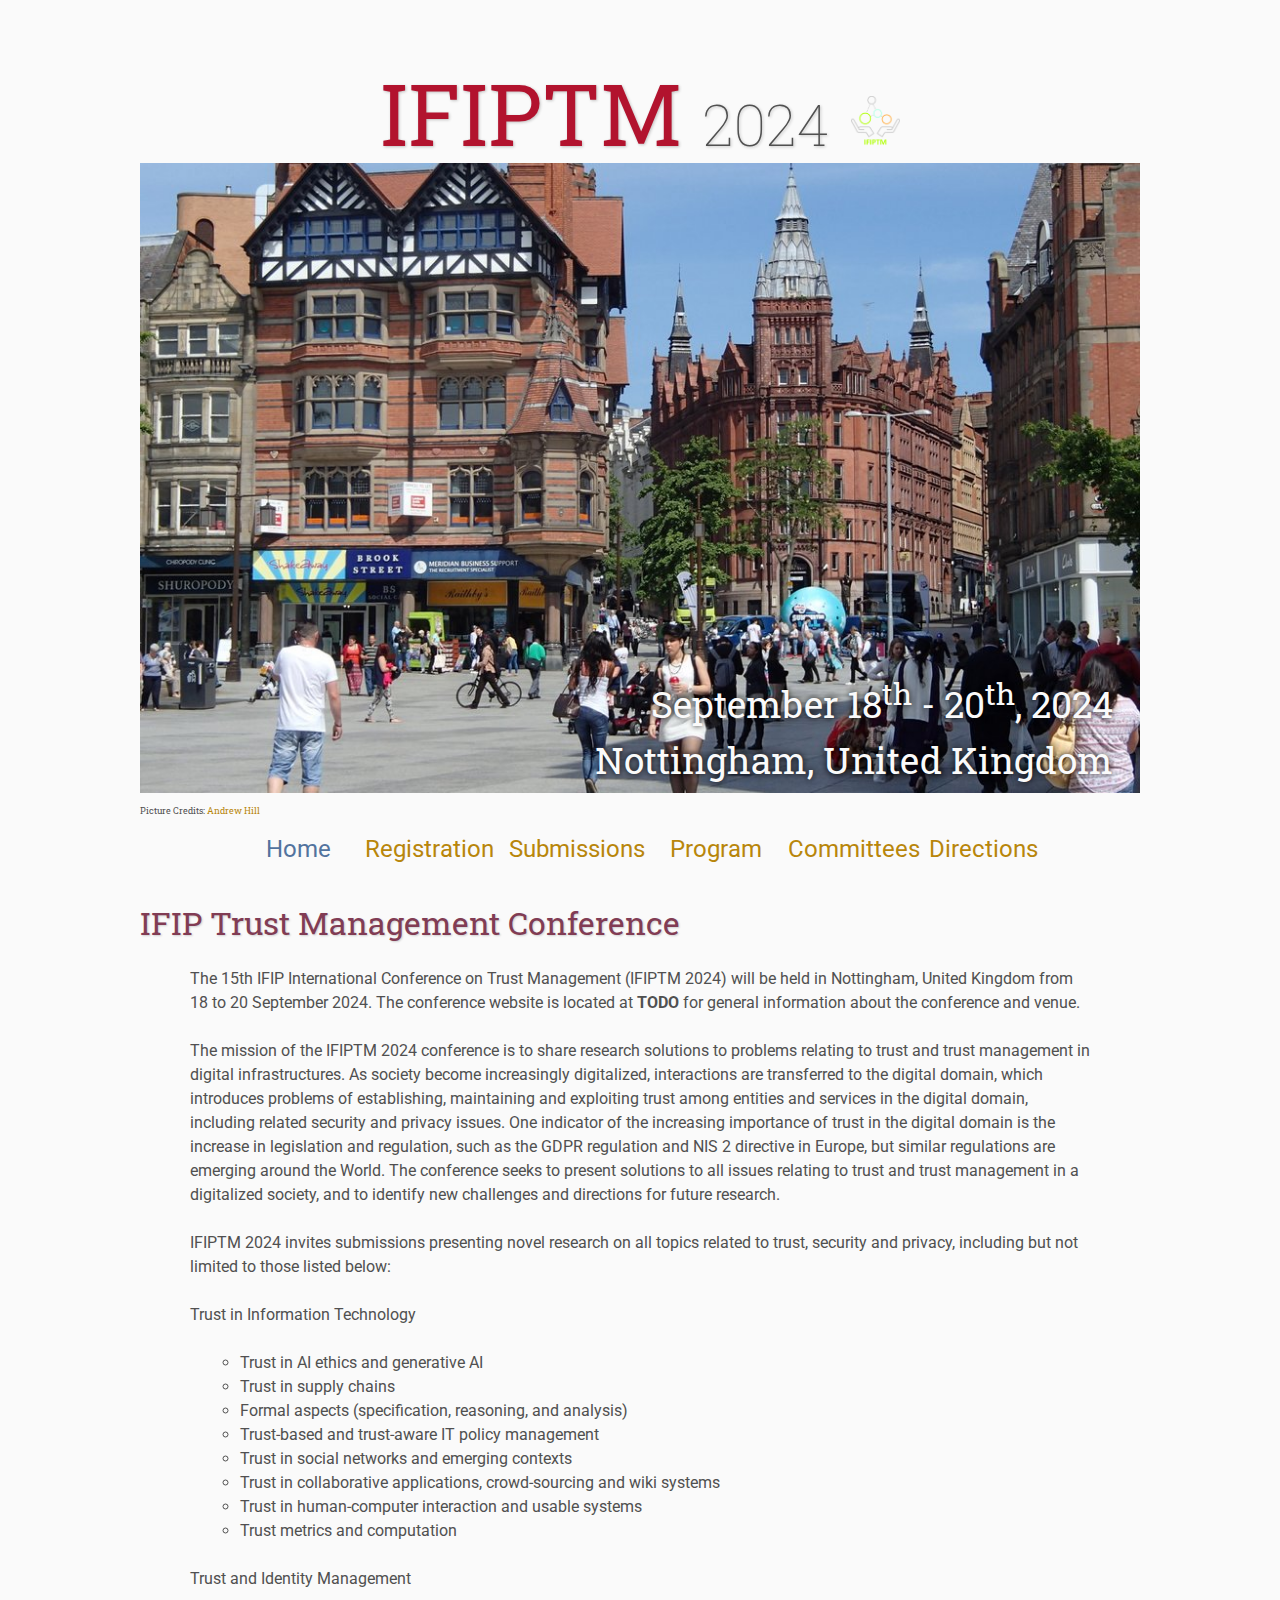
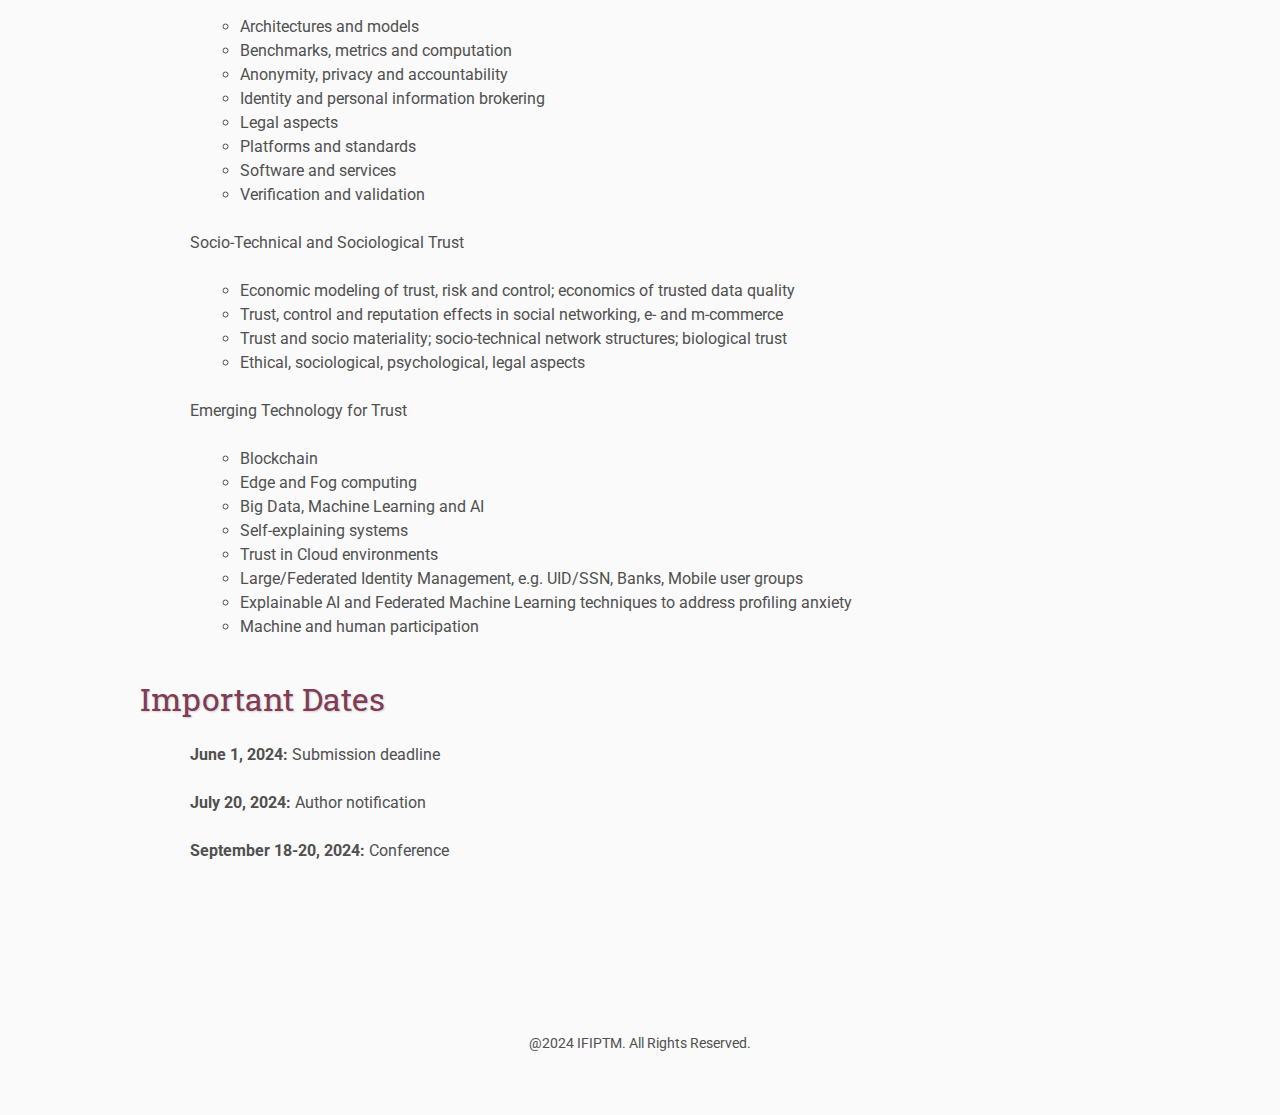
<file: index.html>
<!DOCTYPE html>
<html lang="en"><head><meta http-equiv="Content-Type" content="text/html; charset=windows-1252">
    <!--<base href=".">--><base href=".">
    <link rel="shortcut icon" type="image/png" href="./IFIPTM 2024_files/logo_ifiptm-transparent.png"/>
    <link rel="stylesheet" type="text/css" media="all" href="./IFIPTM 2024_files/main.css">
    <meta name="description" content="Conference Template">
    <meta name="resource-type" content="document">
    <meta name="distribution" content="global">
    <meta name="KeyWords" content="Conference">
    <title>IFIPTM 2024</title>
</head>

<body>

    <div class="banner">
        <a title="Towards King Street, Nottingham by Andrew Hill, CC BY-SA 2.0 &lt;https://creativecommons.org/licenses/by-sa/2.0&gt;, via Wikimedia Commons" href="https://commons.wikimedia.org/wiki/File:Towards_King_Street,_Nottingham_-_geograph.org.uk_-_4014525.jpg"><img width="1000" alt="Towards King Street, Nottingham - geograph.org.uk - 4014525" src="./IFIPTM 2024_files/Towards_King_Street,_Nottingham_-_geograph.org.uk_-_4014525.jpg"></a>
        <!-- <a title="Moyan Brenn from Italy, CC BY 2.0 &lt;https://creativecommons.org/licenses/by/2.0&gt;, via Wikimedia Commons" href="https://commons.wikimedia.org/wiki/File:Amsterdam_(5086325695).jpg"><img alt="Amsterdam (5086325695)" src="./IFIPTM 2024_files/Amsterdam_(5086325695).jpg" class="responsive"></a> -->
        <div class="top-left">
            <!-- <img src="./IFIPTM 2024_files/cwi-logo.png" height="50"> -->
            <span class="title1">IFIPTM <span class="year">2024</span>
            <img src="./IFIPTM 2024_files/logo_ifiptm-transparent.png" height="50">
        </span></div>
        <div class="bottom-right">
            September 18<sup>th</sup> - 20<sup>th</sup>, 2024 <br> Nottingham, United Kingdom
        </div>
        <div class="small">
            Picture Credits: <a href="https://www.geograph.org.uk/photo/4014525">	Andrew Hill</a>
        </div>
    </div>
    
    <table class="navigation">
        <tbody><tr>
            <td class="navigation">
                <a class="current" title="Conference Home Page" href=".">Home</a>
            </td>
            <td class="navigation">
                <a title="Register for the Conference" href="registration">Registration</a>
            </td>
            <td class="navigation">
                <a title="Submit a paper for the Conference" href="submissions">Submissions</a>
            </td>
            <td class="navigation">
                <a title="Conference Program" href="program">Program</a> 
            </td>
            <td class="navigation">
                <a title="Committees" href="committees">Committees</a>
            </td>
            <td class="navigation">
                <a title="Directions to the Conference" href="directions">Directions</a>
            </td>
        </tr>
    </tbody></table>

    <h2>IFIP Trust Management Conference</h2>
    <p>
    The 15th IFIP International Conference on Trust Management (IFIPTM 2024) 
    will be held in Nottingham, United Kingdom from 18 to 20 September 2024. 
    The conference website is located at <strong>TODO</strong> for general 
    information about the conference and venue.
    </p>
    <p>
    The mission of the IFIPTM 2024 conference is to share research solutions to 
    problems relating to trust and trust management in digital infrastructures. 
    As society become increasingly digitalized, interactions are transferred to 
    the digital domain, which introduces problems of establishing, maintaining 
    and exploiting trust among entities and services in the digital domain, 
    including related security and privacy issues. One indicator of the 
    increasing importance of trust in the digital domain is the increase in 
    legislation and regulation, such as the GDPR regulation and NIS 2 directive 
    in Europe, but similar regulations are emerging around the World. The 
    conference seeks to present solutions to all issues relating to trust and 
    trust management in a digitalized society, and to identify new challenges
    and directions for future research.
    </p>
    <p>
    IFIPTM 2024 invites submissions presenting novel research on all topics 
    related to trust, security and privacy, including but not limited to those 
    listed below:
    </p>
    <p>
    Trust in Information Technology
</p><ul>
<li>Trust in AI ethics and generative AI</li>
<li>Trust in supply chains</li>
<li>Formal aspects (specification, reasoning, and analysis)</li>
<li>Trust-based and trust-aware IT policy management</li>
<li>Trust in social networks and emerging contexts</li>
<li>Trust in collaborative applications, crowd-sourcing and wiki systems</li>
<li>Trust in human-computer interaction and usable systems</li>
<li>Trust metrics and computation</li>
</ul>
    <p></p>
    <p>
Trust and Identity Management
</p><ul>
<li>Architectures and models</li>
<li>Benchmarks, metrics and computation</li>
<li>Anonymity, privacy and accountability</li>
<li>Identity and personal information brokering</li>
<li>Legal aspects</li>
<li>Platforms and standards</li>
<li>Software and services</li>
<li>Verification and validation</li>
</ul>
    <p></p>
    <p>
Socio-Technical and Sociological Trust
</p><ul>
<li>Economic modeling of trust, risk and control; economics of trusted data quality</li>
<li>Trust, control and reputation effects in social networking, e- and m-commerce</li>
<li>Trust and socio materiality; socio-technical network structures; biological trust</li>
<li>Ethical, sociological, psychological, legal aspects</li>
</ul>
    <p></p>
    <p>
Emerging Technology for Trust
</p><ul>
<li>Blockchain</li>
<li>Edge and Fog computing</li>
<li>Big Data, Machine Learning and AI</li>
<li>Self-explaining systems</li>
<li>Trust in Cloud environments</li>
<li>Large/Federated Identity Management, e.g. UID/SSN, Banks, Mobile user groups</li>
<li>Explainable AI and Federated Machine Learning techniques to address profiling anxiety</li>
<li>Machine and human participation</li>
</ul>
    <p></p>
    
    <!-- <h2>Organizers</h2>
    <p>
    General co-chairs:
    </p><ul>
        <li>Davide Ceolin, CWI, Amsterdam, The Netherlands</li>
        <li>Ehud Gudes, Ben-Gurion University, Israel</li>
        <li>Nurit Gal-Oz, Sapir Academic College, Israel</li>
    </ul>
    <p></p>
    <p>
    Program co-chairs:
    </p><ul>
        <li>Tim Muller, University of Nottingham, United Kingdom</li>
        <li>Carmen Fernandez-Gago, University of Malaga, Spain</li>
    </ul>
    <p></p> -->

    <h2>Important Dates</h2>

    <p>
    <b>June 1, 2024:</b> Submission deadline
    </p>
    <p>
    <b>July 20, 2024:</b> Author notification
    </p>
    <p>
    <b>September 18-20, 2024:</b> Conference
    </p>

    <footer>
        @2024 IFIPTM. All Rights Reserved.
    </footer>
</file>
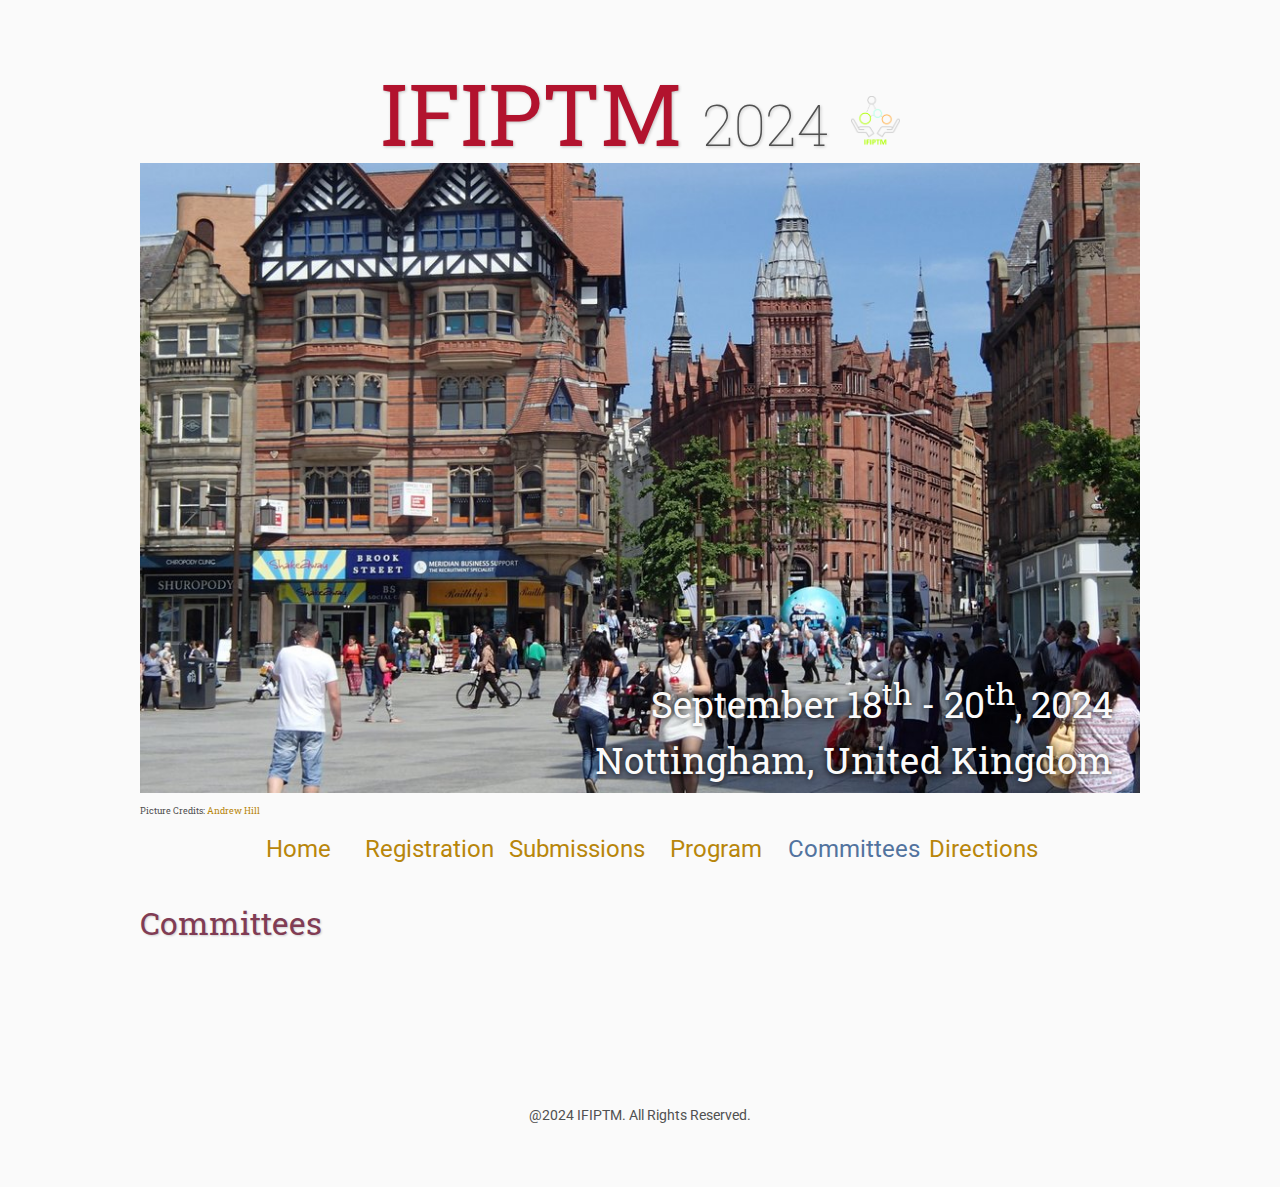
<file: committees/index.html>
<!DOCTYPE html>
<html lang="en"><head><meta http-equiv="Content-Type" content="text/html; charset=windows-1252">
    <base href="..">
    <link rel="shortcut icon" type="image/png" href="./IFIPTM 2024_files/logo_ifiptm-transparent.png"/>
    <link rel="stylesheet" type="text/css" media="all" href="./IFIPTM 2024_files/main.css">
    <meta name="description" content="Conference Template">
    <meta name="resource-type" content="document">
    <meta name="distribution" content="global">
    <meta name="KeyWords" content="Conference">
    <title>Committees</title>
</head>

<body>

    <div class="banner">
        <a title="Towards King Street, Nottingham by Andrew Hill, CC BY-SA 2.0 &lt;https://creativecommons.org/licenses/by-sa/2.0&gt;, via Wikimedia Commons" href="https://commons.wikimedia.org/wiki/File:Towards_King_Street,_Nottingham_-_geograph.org.uk_-_4014525.jpg"><img width="1000" alt="Towards King Street, Nottingham - geograph.org.uk - 4014525" src="./IFIPTM 2024_files/Towards_King_Street,_Nottingham_-_geograph.org.uk_-_4014525.jpg"></a>
        <!-- <a title="Moyan Brenn from Italy, CC BY 2.0 &lt;https://creativecommons.org/licenses/by/2.0&gt;, via Wikimedia Commons" href="https://commons.wikimedia.org/wiki/File:Amsterdam_(5086325695).jpg"><img alt="Amsterdam (5086325695)" src="./IFIPTM 2024_files/Amsterdam_(5086325695).jpg" class="responsive"></a> -->
        <div class="top-left">
            <!-- <img src="./IFIPTM 2024_files/cwi-logo.png" height="50"> -->
            <span class="title1">IFIPTM <span class="year">2024</span>
            <img src="./IFIPTM 2024_files/logo_ifiptm-transparent.png" height="50">
        </span></div>
        <div class="bottom-right">
            September 18<sup>th</sup> - 20<sup>th</sup>, 2024 <br> Nottingham, United Kingdom
        </div>
        <div class="small">
            Picture Credits: <a href="https://www.geograph.org.uk/photo/4014525">	Andrew Hill</a>
        </div>
    </div>
    
    <table class="navigation">
        <tbody><tr>
            <td class="navigation">
                <a title="Conference Home Page" href=".">Home</a>
            </td>
            <td class="navigation">
                <a title="Register for the Conference" href="registration">Registration</a>
            </td>
            <td class="navigation">
                <a title="Submit a paper for the Conference" href="submissions">Submissions</a>
            </td>
            <td class="navigation">
                <a title="Conference Program" href="program">Program</a> 
            </td>
            <td class="navigation">
                <a class="current" title="Committees" href="committees">Committees</a>
            </td>
            <td class="navigation">
                <a title="Directions to the Conference" href="directions">Directions</a>
            </td>
        </tr>
    </tbody></table>

    <h2>Committees</h2>


    <footer>
        @2024 IFIPTM. All Rights Reserved.
    </footer>
</file>
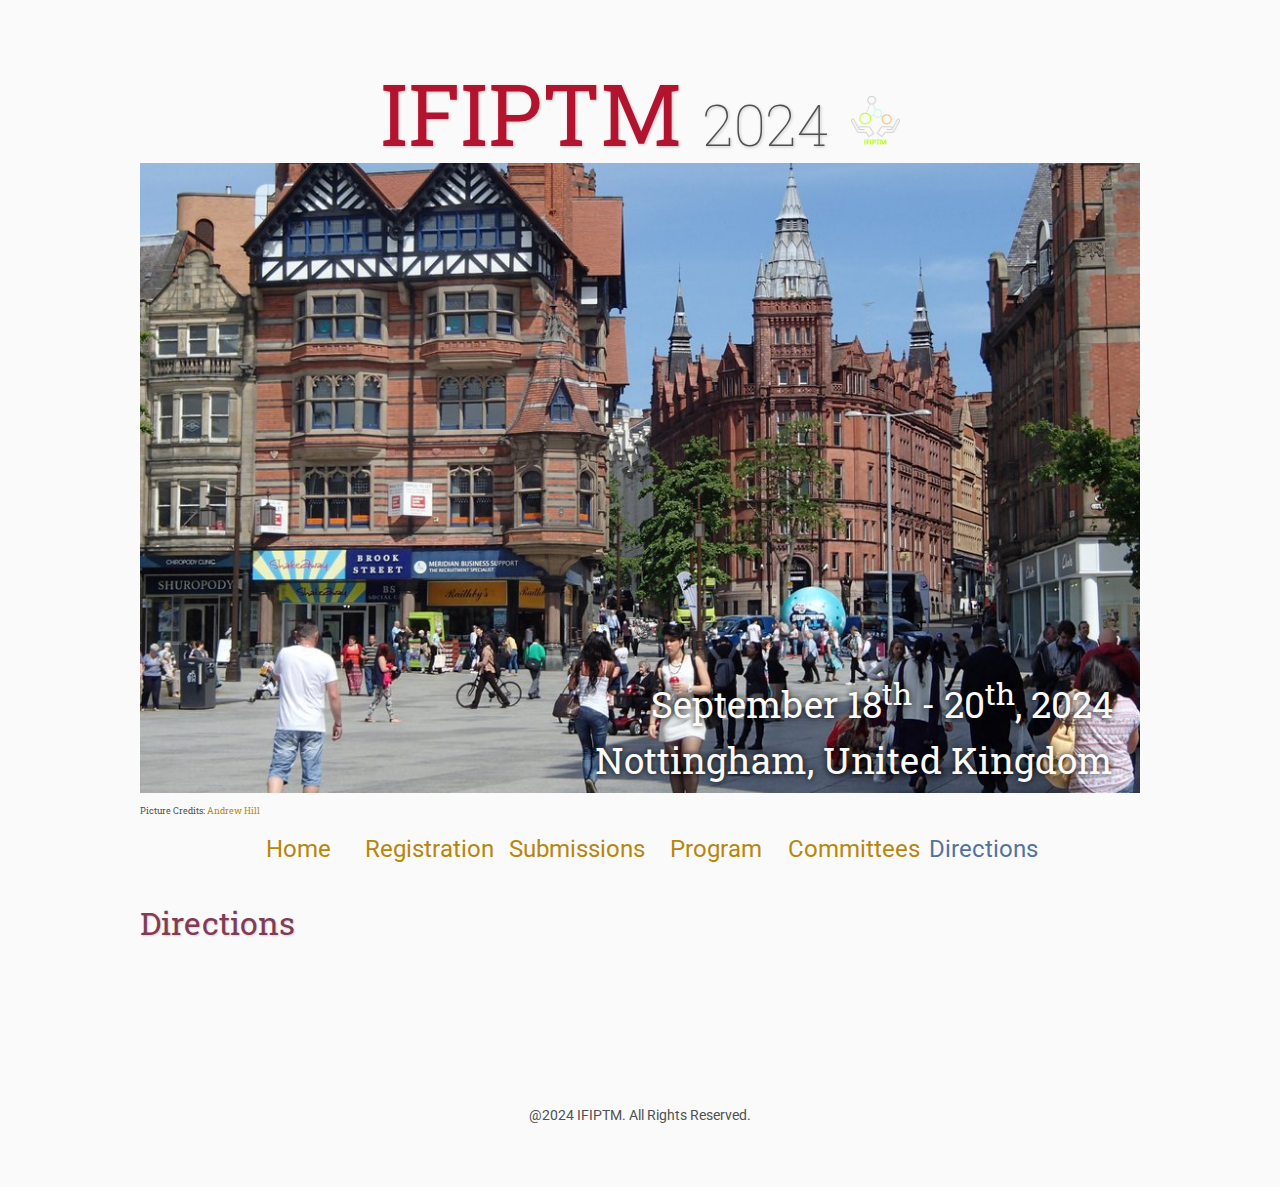
<file: directions/index.html>
<!DOCTYPE html>
<html lang="en"><head><meta http-equiv="Content-Type" content="text/html; charset=windows-1252">
    <base href="..">
    <link rel="shortcut icon" type="image/png" href="./IFIPTM 2024_files/logo_ifiptm-transparent.png"/>
    <link rel="stylesheet" type="text/css" media="all" href="./IFIPTM 2024_files/main.css">
    <meta name="description" content="Conference Template">
    <meta name="resource-type" content="document">
    <meta name="distribution" content="global">
    <meta name="KeyWords" content="Conference">
    <title>Directions</title>
</head>

<body>

    <div class="banner">
        <a title="Towards King Street, Nottingham by Andrew Hill, CC BY-SA 2.0 &lt;https://creativecommons.org/licenses/by-sa/2.0&gt;, via Wikimedia Commons" href="https://commons.wikimedia.org/wiki/File:Towards_King_Street,_Nottingham_-_geograph.org.uk_-_4014525.jpg"><img width="1000" alt="Towards King Street, Nottingham - geograph.org.uk - 4014525" src="./IFIPTM 2024_files/Towards_King_Street,_Nottingham_-_geograph.org.uk_-_4014525.jpg"></a>
        <!-- <a title="Moyan Brenn from Italy, CC BY 2.0 &lt;https://creativecommons.org/licenses/by/2.0&gt;, via Wikimedia Commons" href="https://commons.wikimedia.org/wiki/File:Amsterdam_(5086325695).jpg"><img alt="Amsterdam (5086325695)" src="./IFIPTM 2024_files/Amsterdam_(5086325695).jpg" class="responsive"></a> -->
        <div class="top-left">
            <!-- <img src="./IFIPTM 2024_files/cwi-logo.png" height="50"> -->
            <span class="title1">IFIPTM <span class="year">2024</span>
            <img src="./IFIPTM 2024_files/logo_ifiptm-transparent.png" height="50">
        </span></div>
        <div class="bottom-right">
            September 18<sup>th</sup> - 20<sup>th</sup>, 2024 <br> Nottingham, United Kingdom
        </div>
        <div class="small">
            Picture Credits: <a href="https://www.geograph.org.uk/photo/4014525">	Andrew Hill</a>
        </div>
    </div>
    
    <table class="navigation">
        <tbody><tr>
            <td class="navigation">
                <a title="Conference Home Page" href=".">Home</a>
            </td>
            <td class="navigation">
                <a title="Register for the Conference" href="registration">Registration</a>
            </td>
            <td class="navigation">
                <a title="Submit a paper for the Conference" href="submissions">Submissions</a>
            </td>
            <td class="navigation">
                <a title="Conference Program" href="program">Program</a> 
            </td>
            <td class="navigation">
                <a title="Committees" href="committees">Committees</a>
            </td>
            <td class="navigation">
                <a class="current" title="Directions to the Conference" href="directions">Directions</a>
            </td>
        </tr>
    </tbody></table>

    <h2>Directions</h2>


    <footer>
        @2024 IFIPTM. All Rights Reserved.
    </footer>
</file>
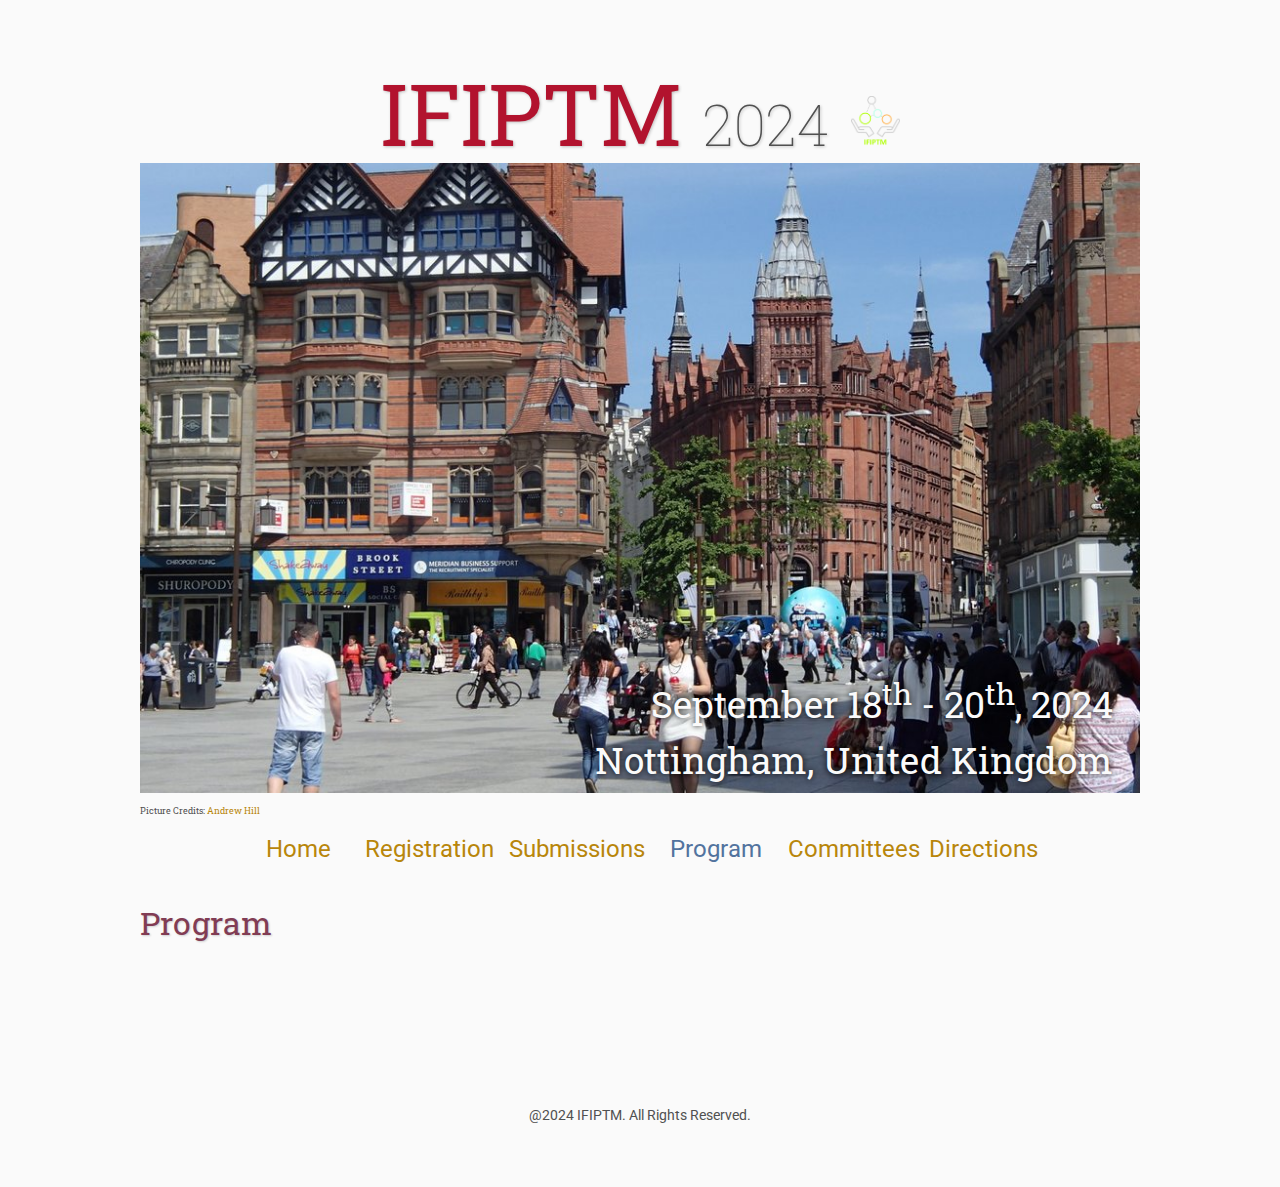
<file: program/index.html>
<!DOCTYPE html>
<html lang="en"><head><meta http-equiv="Content-Type" content="text/html; charset=windows-1252">
    <base href="..">
    <link rel="stylesheet" type="text/css" media="all" href="./IFIPTM 2024_files/main.css">
    <meta name="description" content="Conference Template">
    <meta name="resource-type" content="document">
    <meta name="distribution" content="global">
    <meta name="KeyWords" content="Conference">
    <title>Program</title>
</head>

<body>

    <div class="banner">
        <a title="Towards King Street, Nottingham by Andrew Hill, CC BY-SA 2.0 &lt;https://creativecommons.org/licenses/by-sa/2.0&gt;, via Wikimedia Commons" href="https://commons.wikimedia.org/wiki/File:Towards_King_Street,_Nottingham_-_geograph.org.uk_-_4014525.jpg"><img width="1000" alt="Towards King Street, Nottingham - geograph.org.uk - 4014525" src="./IFIPTM 2024_files/Towards_King_Street,_Nottingham_-_geograph.org.uk_-_4014525.jpg"></a>
        <!-- <a title="Moyan Brenn from Italy, CC BY 2.0 &lt;https://creativecommons.org/licenses/by/2.0&gt;, via Wikimedia Commons" href="https://commons.wikimedia.org/wiki/File:Amsterdam_(5086325695).jpg"><img alt="Amsterdam (5086325695)" src="./IFIPTM 2024_files/Amsterdam_(5086325695).jpg" class="responsive"></a> -->
        <div class="top-left">
            <!-- <img src="./IFIPTM 2024_files/cwi-logo.png" height="50"> -->
            <span class="title1">IFIPTM <span class="year">2024</span>
            <img src="./IFIPTM 2024_files/logo_ifiptm-transparent.png" height="50">
        </span></div>
        <div class="bottom-right">
            September 18<sup>th</sup> - 20<sup>th</sup>, 2024 <br> Nottingham, United Kingdom
        </div>
        <div class="small">
            Picture Credits: <a href="https://www.geograph.org.uk/photo/4014525">	Andrew Hill</a>
        </div>
    </div>
    
    <table class="navigation">
        <tbody><tr>
            <td class="navigation">
                <a title="Conference Home Page" href=".">Home</a>
            </td>
            <td class="navigation">
                <a title="Register for the Conference" href="registration">Registration</a>
            </td>
            <td class="navigation">
                <a title="Submit a paper for the Conference" href="submissions">Submissions</a>
            </td>
            <td class="navigation">
                <a class="current" title="Conference Program" href="program">Program</a> 
            </td>
            <td class="navigation">
                <a title="Committees" href="committees">Committees</a>
            </td>
            <td class="navigation">
                <a title="Directions to the Conference" href="directions">Directions</a>
            </td>
        </tr>
    </tbody></table>

    <h2>Program</h2>


    <footer>
        @2024 IFIPTM. All Rights Reserved.
    </footer>
</file>
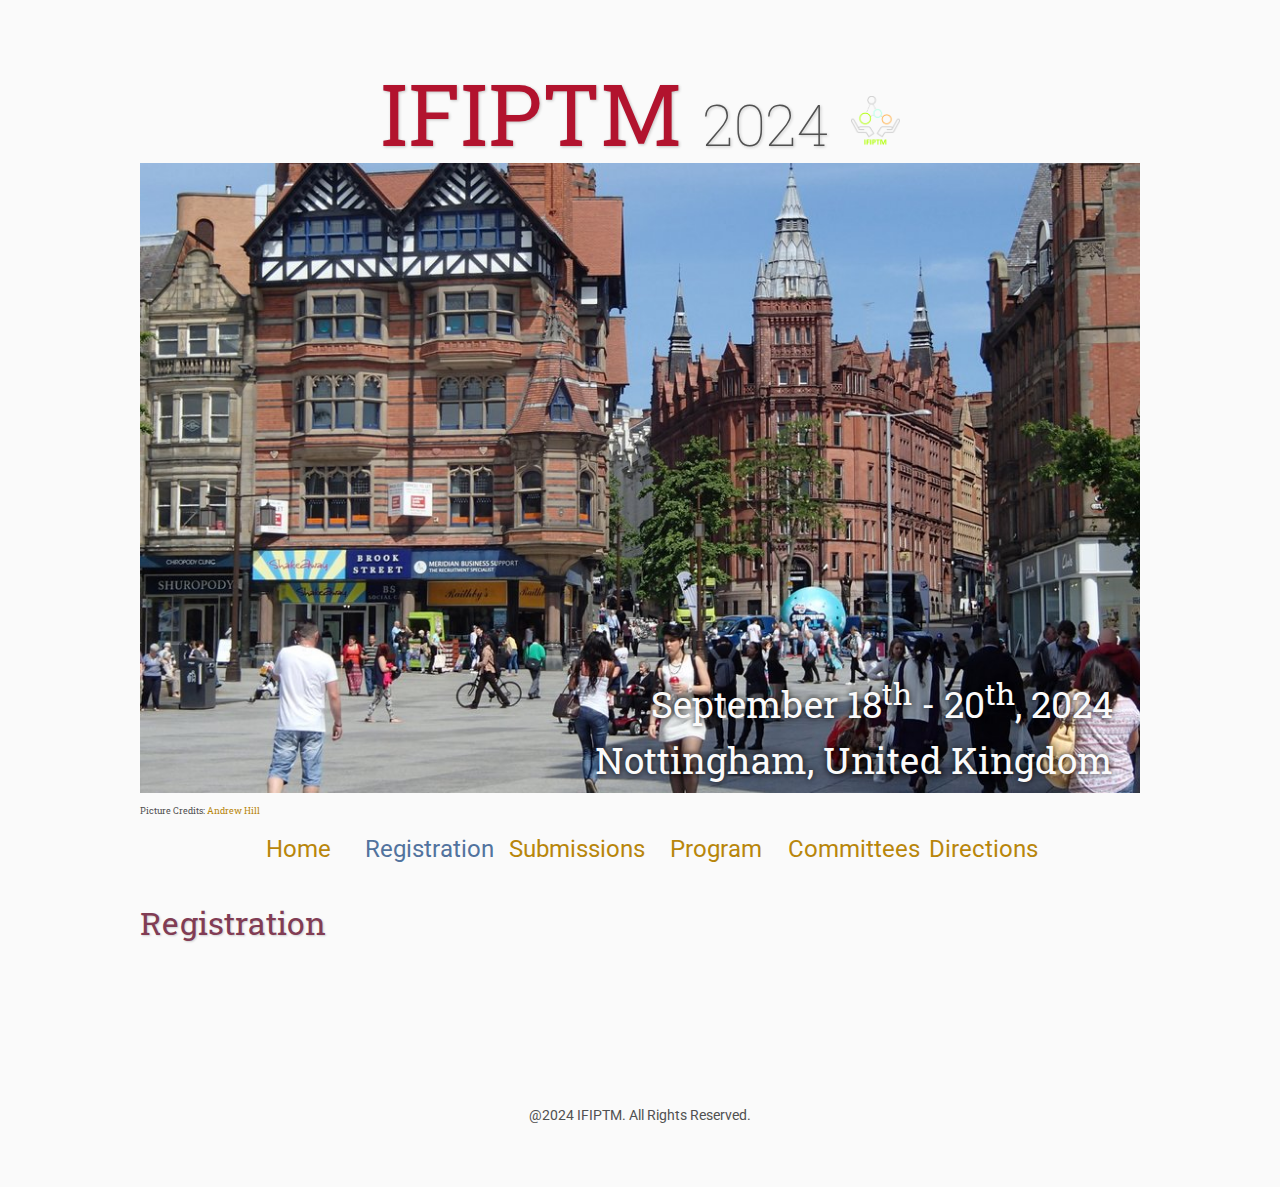
<file: registration/index.html>
<!DOCTYPE html>
<html lang="en"><head><meta http-equiv="Content-Type" content="text/html; charset=windows-1252">
    <base href="..">
    <link rel="shortcut icon" type="image/png" href="./IFIPTM 2024_files/logo_ifiptm-transparent.png"/>
    <link rel="stylesheet" type="text/css" media="all" href="./IFIPTM 2024_files/main.css">
    <meta name="description" content="Conference Template">
    <meta name="resource-type" content="document">
    <meta name="distribution" content="global">
    <meta name="KeyWords" content="Conference">
    <title>Registration</title>
</head>

<body>

    <div class="banner">
        <a title="Towards King Street, Nottingham by Andrew Hill, CC BY-SA 2.0 &lt;https://creativecommons.org/licenses/by-sa/2.0&gt;, via Wikimedia Commons" href="https://commons.wikimedia.org/wiki/File:Towards_King_Street,_Nottingham_-_geograph.org.uk_-_4014525.jpg"><img width="1000" alt="Towards King Street, Nottingham - geograph.org.uk - 4014525" src="./IFIPTM 2024_files/Towards_King_Street,_Nottingham_-_geograph.org.uk_-_4014525.jpg"></a>
        <!-- <a title="Moyan Brenn from Italy, CC BY 2.0 &lt;https://creativecommons.org/licenses/by/2.0&gt;, via Wikimedia Commons" href="https://commons.wikimedia.org/wiki/File:Amsterdam_(5086325695).jpg"><img alt="Amsterdam (5086325695)" src="./IFIPTM 2024_files/Amsterdam_(5086325695).jpg" class="responsive"></a> -->
        <div class="top-left">
            <!-- <img src="./IFIPTM 2024_files/cwi-logo.png" height="50"> -->
            <span class="title1">IFIPTM <span class="year">2024</span>
            <img src="./IFIPTM 2024_files/logo_ifiptm-transparent.png" height="50">
        </span></div>
        <div class="bottom-right">
            September 18<sup>th</sup> - 20<sup>th</sup>, 2024 <br> Nottingham, United Kingdom
        </div>
        <div class="small">
            Picture Credits: <a href="https://www.geograph.org.uk/photo/4014525">	Andrew Hill</a>
        </div>
    </div>
    
    <table class="navigation">
        <tbody><tr>
            <td class="navigation">
                <a title="Conference Home Page" href=".">Home</a>
            </td>
            <td class="navigation">
                <a class="current" title="Register for the Conference" href="registration">Registration</a>
            </td>
            <td class="navigation">
                <a title="Submit a paper for the Conference" href="submissions">Submissions</a>
            </td>
            <td class="navigation">
                <a title="Conference Program" href="program">Program</a> 
            </td>
            <td class="navigation">
                <a title="Committees" href="committees">Committees</a>
            </td>
            <td class="navigation">
                <a title="Directions to the Conference" href="directions">Directions</a>
            </td>
        </tr>
    </tbody></table>

    <h2>Registration</h2>


    <footer>
        @2024 IFIPTM. All Rights Reserved.
    </footer>
</file>
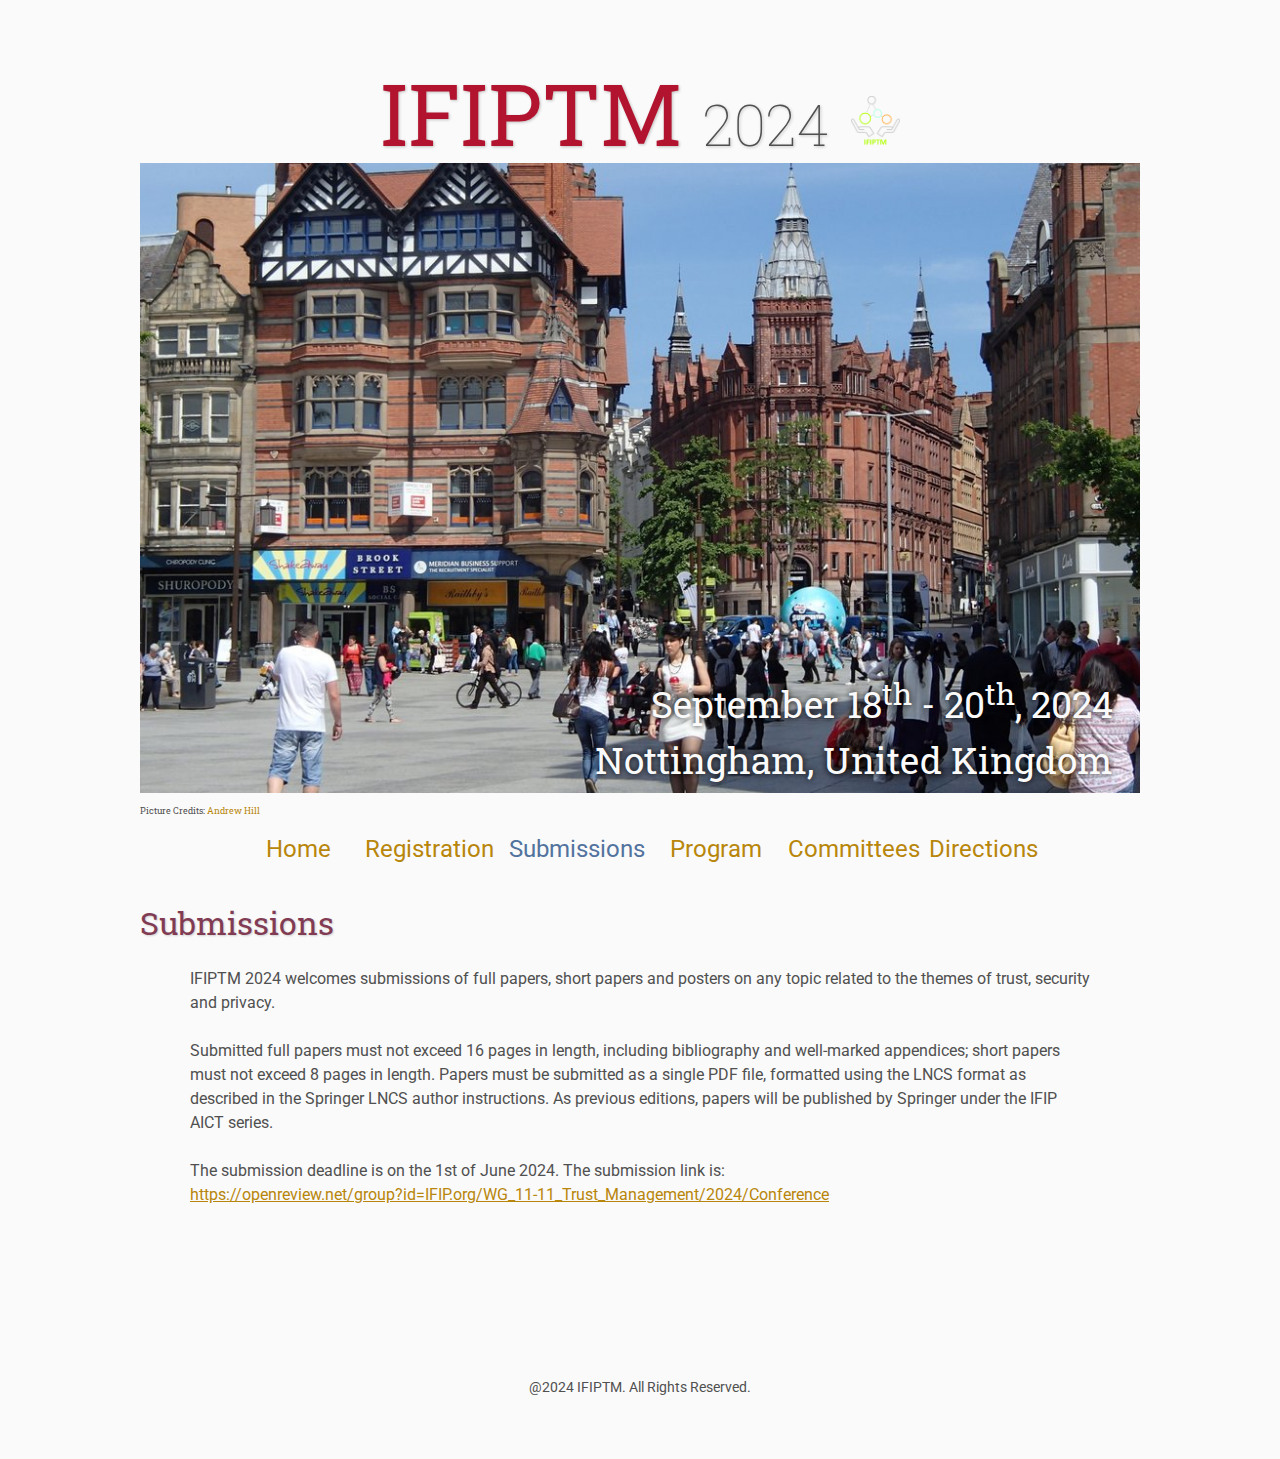
<file: submissions/index.html>
<!DOCTYPE html>
<html lang="en"><head><meta http-equiv="Content-Type" content="text/html; charset=windows-1252">
    <base href="..">
    <link rel="shortcut icon" type="image/png" href="./IFIPTM 2024_files/logo_ifiptm-transparent.png"/>
    <link rel="stylesheet" type="text/css" media="all" href="./IFIPTM 2024_files/main.css">
    <meta name="description" content="Conference Template">
    <meta name="resource-type" content="document">
    <meta name="distribution" content="global">
    <meta name="KeyWords" content="Conference">
    <title>Submissions</title>
</head>

<body>

    <div class="banner">
        <a title="Towards King Street, Nottingham by Andrew Hill, CC BY-SA 2.0 &lt;https://creativecommons.org/licenses/by-sa/2.0&gt;, via Wikimedia Commons" href="https://commons.wikimedia.org/wiki/File:Towards_King_Street,_Nottingham_-_geograph.org.uk_-_4014525.jpg"><img width="1000" alt="Towards King Street, Nottingham - geograph.org.uk - 4014525" src="./IFIPTM 2024_files/Towards_King_Street,_Nottingham_-_geograph.org.uk_-_4014525.jpg"></a>
        <!-- <a title="Moyan Brenn from Italy, CC BY 2.0 &lt;https://creativecommons.org/licenses/by/2.0&gt;, via Wikimedia Commons" href="https://commons.wikimedia.org/wiki/File:Amsterdam_(5086325695).jpg"><img alt="Amsterdam (5086325695)" src="./IFIPTM 2024_files/Amsterdam_(5086325695).jpg" class="responsive"></a> -->
        <div class="top-left">
            <!-- <img src="./IFIPTM 2024_files/cwi-logo.png" height="50"> -->
            <span class="title1">IFIPTM <span class="year">2024</span>
            <img src="./IFIPTM 2024_files/logo_ifiptm-transparent.png" height="50">
        </span></div>
        <div class="bottom-right">
            September 18<sup>th</sup> - 20<sup>th</sup>, 2024 <br> Nottingham, United Kingdom
        </div>
        <div class="small">
            Picture Credits: <a href="https://www.geograph.org.uk/photo/4014525">	Andrew Hill</a>
        </div>
    </div>
    
    <table class="navigation">
        <tbody><tr>
            <td class="navigation">
                <a title="Conference Home Page" href=".">Home</a>
            </td>
            <td class="navigation">
                <a title="Register for the Conference" href="registration">Registration</a>
            </td>
            <td class="navigation">
                <a class="current" title="Submit a paper for the Conference" href="submissions">Submissions</a>
            </td>
            <td class="navigation">
                <a title="Conference Program" href="program">Program</a> 
            </td>
            <td class="navigation">
                <a title="Committees" href="committees">Committees</a>
            </td>
            <td class="navigation">
                <a title="Directions to the Conference" href="directions">Directions</a>
            </td>
        </tr>
    </tbody></table>

    <h2>Submissions</h2>
    <p>
    IFIPTM 2024 welcomes submissions of full papers, short papers 
    and posters on any topic related to the themes of trust, security 
    and privacy.
    </p>
    <p>
    Submitted full papers must not exceed 16 pages in length, 
    including bibliography and well-marked appendices; short papers 
    must not exceed 8 pages in length. Papers must be submitted as a 
    single PDF file, formatted using the LNCS format as described in 
    the Springer LNCS author instructions. As previous editions, 
    papers will be published by Springer under the IFIP AICT series.
    </p>
    <p>
    The submission deadline is on the 1st of June 2024. The submission 
    link is: <br/>
    <a href="https://openreview.net/group?id=IFIP.org/WG_11-11_Trust_Management/2024/Conference">https://openreview.net/group?id=IFIP.org/WG_11-11_Trust_Management/2024/Conference</a>
    </p>


    <footer>
        @2024 IFIPTM. All Rights Reserved.
    </footer>
</file>
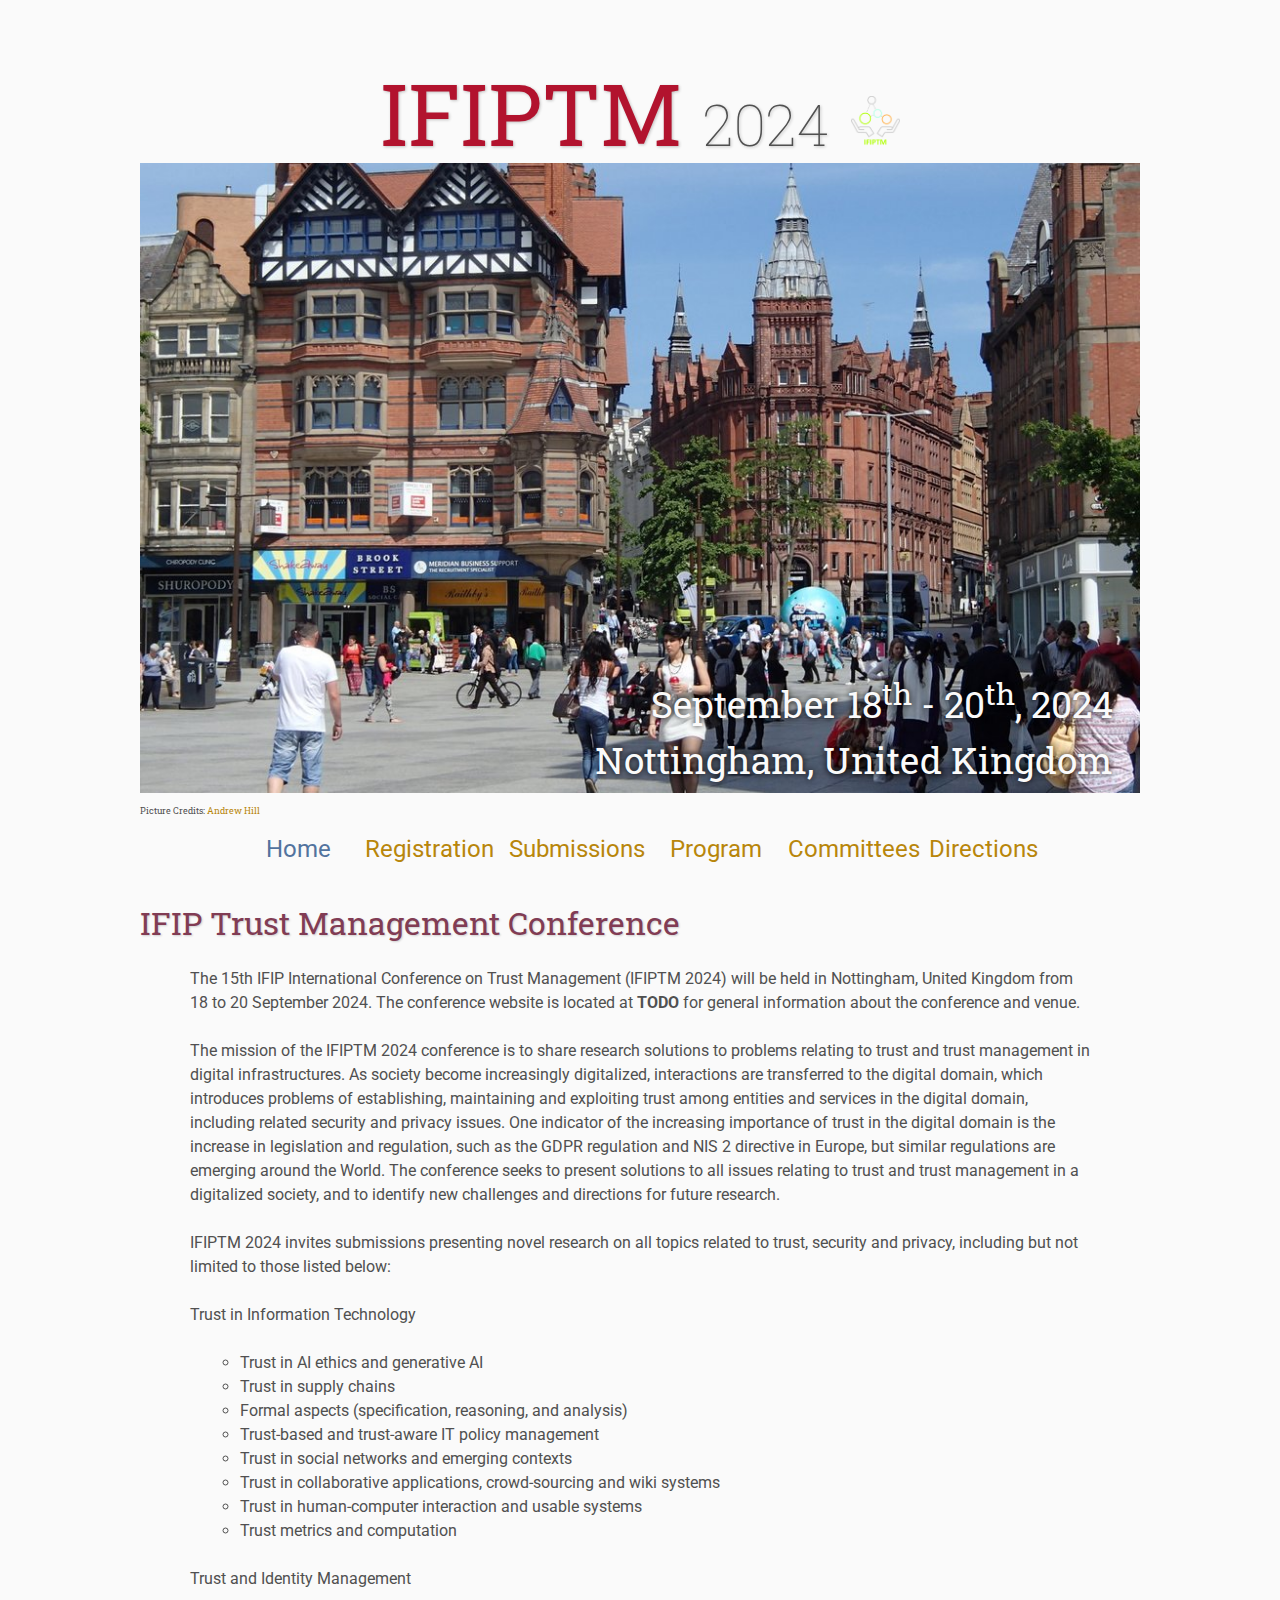
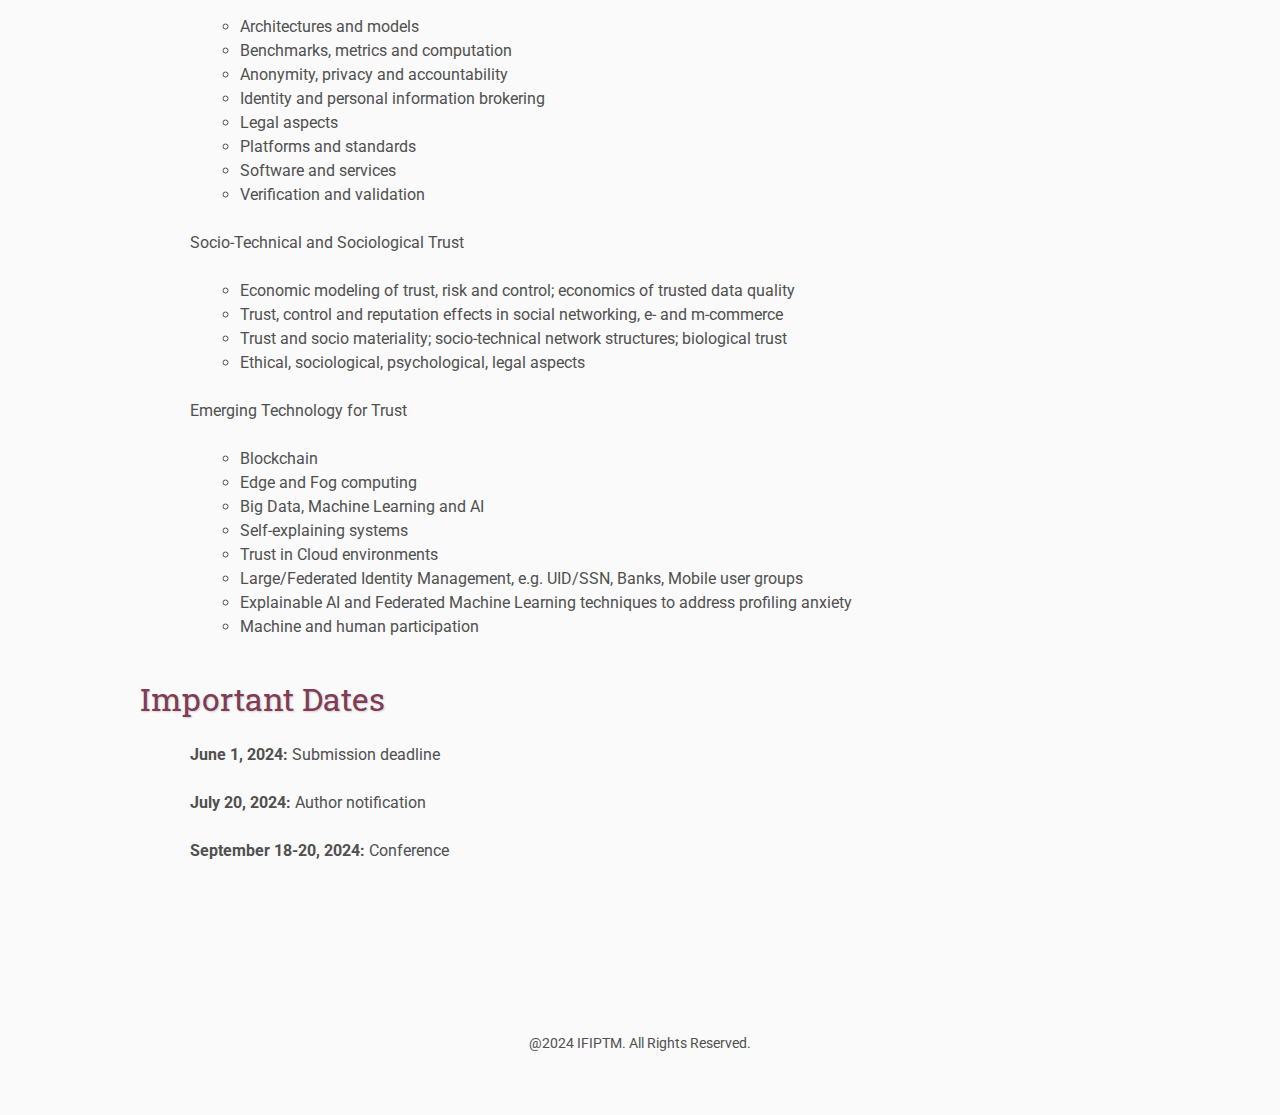
<file: IFIPTM 2024.html>
<!DOCTYPE html>
<html lang="en"><head><meta http-equiv="Content-Type" content="text/html; charset=windows-1252">
    <!--<base href=".">--><base href=".">
    <link rel="stylesheet" type="text/css" media="all" href="./IFIPTM 2024_files/main.css">
    <meta name="description" content="Conference Template">
    <meta name="resource-type" content="document">
    <meta name="distribution" content="global">
    <meta name="KeyWords" content="Conference">
    <title>IFIPTM 2024</title>
</head>

<body>

    <div class="banner">
        <a title="Towards King Street, Nottingham by Andrew Hill, CC BY-SA 2.0 &lt;https://creativecommons.org/licenses/by-sa/2.0&gt;, via Wikimedia Commons" href="https://commons.wikimedia.org/wiki/File:Towards_King_Street,_Nottingham_-_geograph.org.uk_-_4014525.jpg"><img width="1000" alt="Towards King Street, Nottingham - geograph.org.uk - 4014525" src="./IFIPTM 2024_files/Towards_King_Street,_Nottingham_-_geograph.org.uk_-_4014525.jpg"></a>
        <!-- <a title="Moyan Brenn from Italy, CC BY 2.0 &lt;https://creativecommons.org/licenses/by/2.0&gt;, via Wikimedia Commons" href="https://commons.wikimedia.org/wiki/File:Amsterdam_(5086325695).jpg"><img alt="Amsterdam (5086325695)" src="./IFIPTM 2024_files/Amsterdam_(5086325695).jpg" class="responsive"></a> -->
        <div class="top-left">
            <!-- <img src="./IFIPTM 2024_files/cwi-logo.png" height="50"> -->
            <span class="title1">IFIPTM <span class="year">2024</span>
            <img src="./IFIPTM 2024_files/logo_ifiptm-transparent.png" height="50">
        </span></div>
        <div class="bottom-right">
            September 18<sup>th</sup> - 20<sup>th</sup>, 2024 <br> Nottingham, United Kingdom
        </div>
        <div class="small">
            Picture Credits: <a href="https://www.geograph.org.uk/photo/4014525">	Andrew Hill</a>
        </div>
    </div>
    
    <table class="navigation">
        <tbody><tr>
            <td class="navigation">
                <a class="current" title="Conference Home Page" href=".">Home</a>
            </td>
            <td class="navigation">
                <a title="Register for the Conference" href="registration">Registration</a>
            </td>
            <td class="navigation">
                <a title="Submit a paper for the Conference" href="submissions">Submissions</a>
            </td>
            <td class="navigation">
                <a title="Conference Program" href="program">Program</a> 
            </td>
            <td class="navigation">
                <a title="Committees" href="committees">Committees</a>
            </td>
            <td class="navigation">
                <a title="Directions to the Conference" href="directions">Directions</a>
            </td>
        </tr>
    </tbody></table>

    <h2>IFIP Trust Management Conference</h2>
    <p>
    The 15th IFIP International Conference on Trust Management (IFIPTM 2024) 
    will be held in Nottingham, United Kingdom from 18 to 20 September 2024. 
    The conference website is located at <strong>TODO</strong> for general 
    information about the conference and venue.
    </p>
    <p>
    The mission of the IFIPTM 2024 conference is to share research solutions to 
    problems relating to trust and trust management in digital infrastructures. 
    As society become increasingly digitalized, interactions are transferred to 
    the digital domain, which introduces problems of establishing, maintaining 
    and exploiting trust among entities and services in the digital domain, 
    including related security and privacy issues. One indicator of the 
    increasing importance of trust in the digital domain is the increase in 
    legislation and regulation, such as the GDPR regulation and NIS 2 directive 
    in Europe, but similar regulations are emerging around the World. The 
    conference seeks to present solutions to all issues relating to trust and 
    trust management in a digitalized society, and to identify new challenges 
    and directions for future research.
    </p>
    <p>
    IFIPTM 2024 invites submissions presenting novel research on all topics 
    related to trust, security and privacy, including but not limited to those 
    listed below:
    </p>
    <p>
    Trust in Information Technology
</p><ul>
<li>Trust in AI ethics and generative AI</li>
<li>Trust in supply chains</li>
<li>Formal aspects (specification, reasoning, and analysis)</li>
<li>Trust-based and trust-aware IT policy management</li>
<li>Trust in social networks and emerging contexts</li>
<li>Trust in collaborative applications, crowd-sourcing and wiki systems</li>
<li>Trust in human-computer interaction and usable systems</li>
<li>Trust metrics and computation</li>
</ul>
    <p></p>
    <p>
Trust and Identity Management
</p><ul>
<li>Architectures and models</li>
<li>Benchmarks, metrics and computation</li>
<li>Anonymity, privacy and accountability</li>
<li>Identity and personal information brokering</li>
<li>Legal aspects</li>
<li>Platforms and standards</li>
<li>Software and services</li>
<li>Verification and validation</li>
</ul>
    <p></p>
    <p>
Socio-Technical and Sociological Trust
</p><ul>
<li>Economic modeling of trust, risk and control; economics of trusted data quality</li>
<li>Trust, control and reputation effects in social networking, e- and m-commerce</li>
<li>Trust and socio materiality; socio-technical network structures; biological trust</li>
<li>Ethical, sociological, psychological, legal aspects</li>
</ul>
    <p></p>
    <p>
Emerging Technology for Trust
</p><ul>
<li>Blockchain</li>
<li>Edge and Fog computing</li>
<li>Big Data, Machine Learning and AI</li>
<li>Self-explaining systems</li>
<li>Trust in Cloud environments</li>
<li>Large/Federated Identity Management, e.g. UID/SSN, Banks, Mobile user groups</li>
<li>Explainable AI and Federated Machine Learning techniques to address profiling anxiety</li>
<li>Machine and human participation</li>
</ul>
    <p></p>
    
    <!-- <h2>Organizers</h2>
    <p>
    General co-chairs:
    </p><ul>
        <li>Davide Ceolin, CWI, Amsterdam, The Netherlands</li>
        <li>Ehud Gudes, Ben-Gurion University, Israel</li>
        <li>Nurit Gal-Oz, Sapir Academic College, Israel</li>
    </ul>
    <p></p>
    <p>
    Program co-chairs:
    </p><ul>
        <li>Tim Muller, University of Nottingham, United Kingdom</li>
        <li>Carmen Fernandez-Gago, University of Malaga, Spain</li>
    </ul>
    <p></p> -->

    <h2>Important Dates</h2>

    <p>
    <b>June 1, 2024:</b> Submission deadline
    </p>
    <p>
    <b>July 20, 2024:</b> Author notification
    </p>
    <p>
    <b>September 18-20, 2024:</b> Conference
    </p>

    <footer>
        @2024 IFIPTM. All Rights Reserved.
    </footer>
</file>
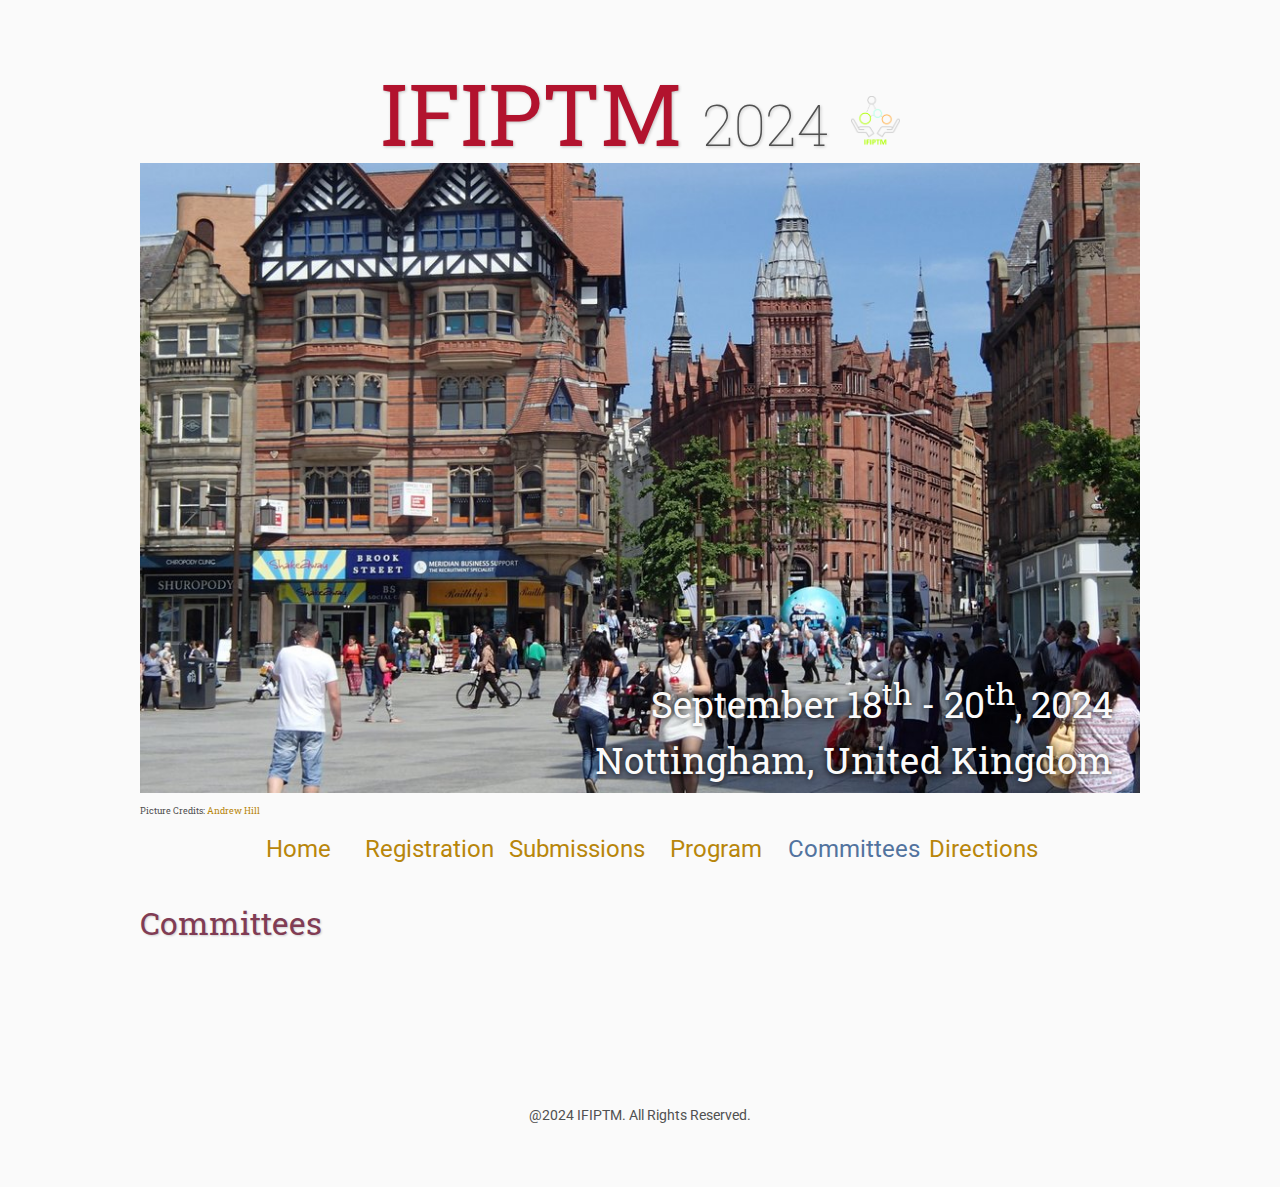
<file: committees/IFIPTM 2024.html>
<!DOCTYPE html>
<html lang="en"><head><meta http-equiv="Content-Type" content="text/html; charset=windows-1252">
    <base href="..">
    <link rel="stylesheet" type="text/css" media="all" href="./IFIPTM 2024_files/main.css">
    <meta name="description" content="Conference Template">
    <meta name="resource-type" content="document">
    <meta name="distribution" content="global">
    <meta name="KeyWords" content="Conference">
    <title>Committees</title>
</head>

<body>

    <div class="banner">
        <a title="Towards King Street, Nottingham by Andrew Hill, CC BY-SA 2.0 &lt;https://creativecommons.org/licenses/by-sa/2.0&gt;, via Wikimedia Commons" href="https://commons.wikimedia.org/wiki/File:Towards_King_Street,_Nottingham_-_geograph.org.uk_-_4014525.jpg"><img width="1000" alt="Towards King Street, Nottingham - geograph.org.uk - 4014525" src="./IFIPTM 2024_files/Towards_King_Street,_Nottingham_-_geograph.org.uk_-_4014525.jpg"></a>
        <!-- <a title="Moyan Brenn from Italy, CC BY 2.0 &lt;https://creativecommons.org/licenses/by/2.0&gt;, via Wikimedia Commons" href="https://commons.wikimedia.org/wiki/File:Amsterdam_(5086325695).jpg"><img alt="Amsterdam (5086325695)" src="./IFIPTM 2024_files/Amsterdam_(5086325695).jpg" class="responsive"></a> -->
        <div class="top-left">
            <!-- <img src="./IFIPTM 2024_files/cwi-logo.png" height="50"> -->
            <span class="title1">IFIPTM <span class="year">2024</span>
            <img src="./IFIPTM 2024_files/logo_ifiptm-transparent.png" height="50">
        </span></div>
        <div class="bottom-right">
            September 18<sup>th</sup> - 20<sup>th</sup>, 2024 <br> Nottingham, United Kingdom
        </div>
        <div class="small">
            Picture Credits: <a href="https://www.geograph.org.uk/photo/4014525">	Andrew Hill</a>
        </div>
    </div>
    
    <table class="navigation">
        <tbody><tr>
            <td class="navigation">
                <a title="Conference Home Page" href=".">Home</a>
            </td>
            <td class="navigation">
                <a title="Register for the Conference" href="registration">Registration</a>
            </td>
            <td class="navigation">
                <a title="Submit a paper for the Conference" href="submissions">Submissions</a>
            </td>
            <td class="navigation">
                <a title="Conference Program" href="program">Program</a> 
            </td>
            <td class="navigation">
                <a class="current" title="Committees" href="committees">Committees</a>
            </td>
            <td class="navigation">
                <a title="Directions to the Conference" href="directions">Directions</a>
            </td>
        </tr>
    </tbody></table>

    <h2>Committees</h2>


    <footer>
        @2024 IFIPTM. All Rights Reserved.
    </footer>
</file>
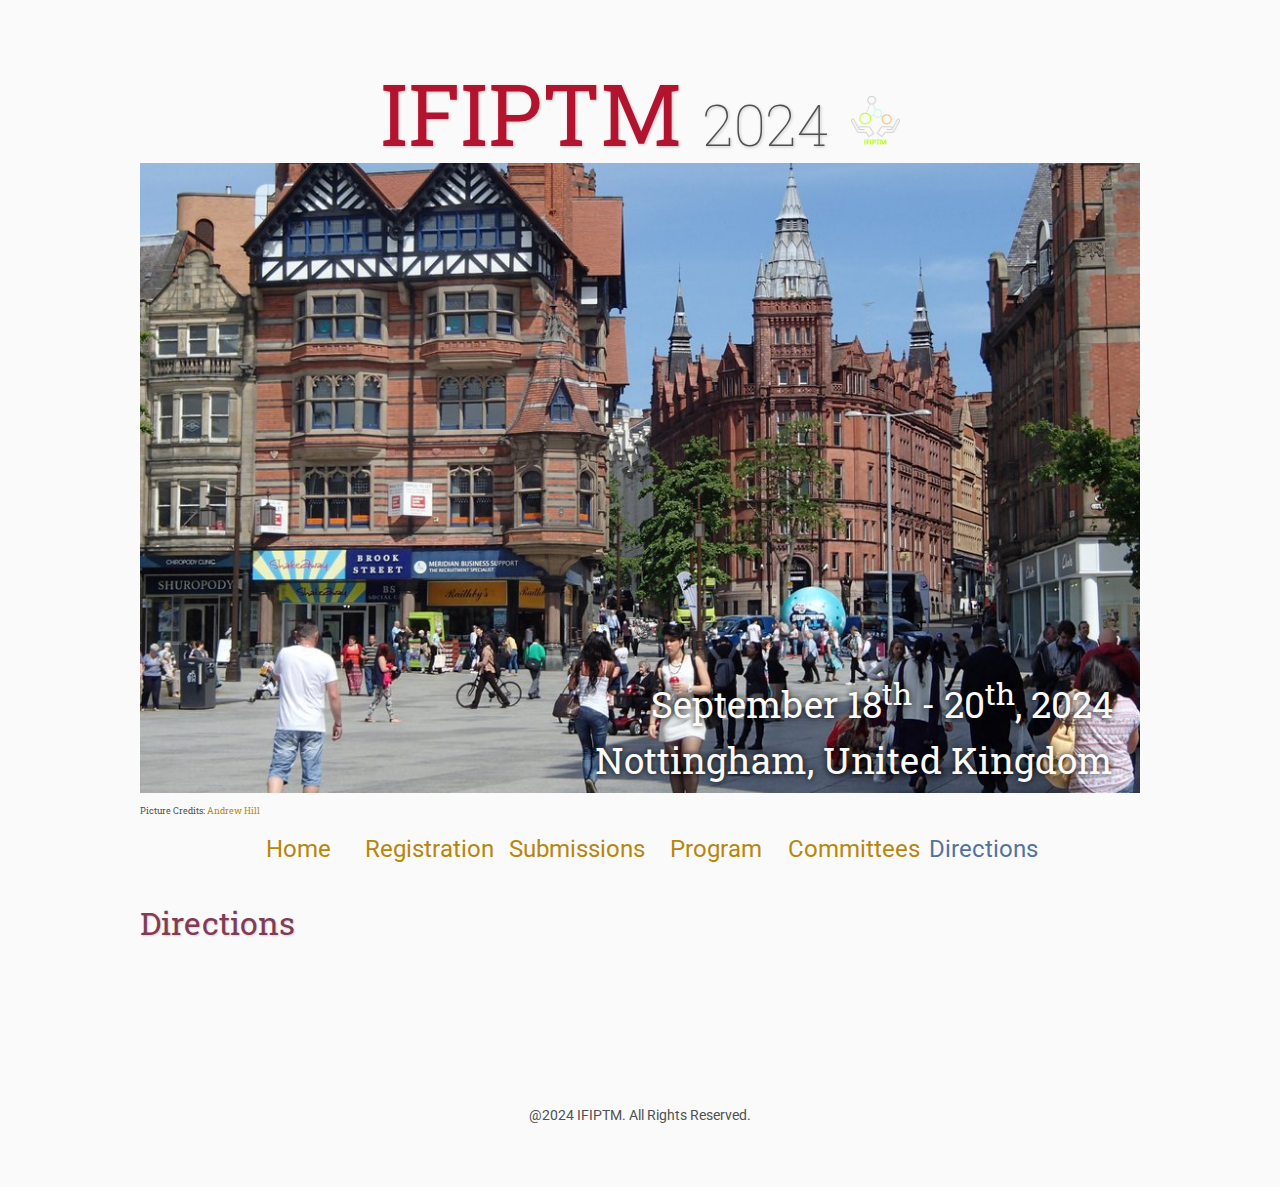
<file: directions/IFIPTM 2024.html>
<!DOCTYPE html>
<html lang="en"><head><meta http-equiv="Content-Type" content="text/html; charset=windows-1252">
    <base href="..">
    <link rel="stylesheet" type="text/css" media="all" href="./IFIPTM 2024_files/main.css">
    <meta name="description" content="Conference Template">
    <meta name="resource-type" content="document">
    <meta name="distribution" content="global">
    <meta name="KeyWords" content="Conference">
    <title>Directions</title>
</head>

<body>

    <div class="banner">
        <a title="Towards King Street, Nottingham by Andrew Hill, CC BY-SA 2.0 &lt;https://creativecommons.org/licenses/by-sa/2.0&gt;, via Wikimedia Commons" href="https://commons.wikimedia.org/wiki/File:Towards_King_Street,_Nottingham_-_geograph.org.uk_-_4014525.jpg"><img width="1000" alt="Towards King Street, Nottingham - geograph.org.uk - 4014525" src="./IFIPTM 2024_files/Towards_King_Street,_Nottingham_-_geograph.org.uk_-_4014525.jpg"></a>
        <!-- <a title="Moyan Brenn from Italy, CC BY 2.0 &lt;https://creativecommons.org/licenses/by/2.0&gt;, via Wikimedia Commons" href="https://commons.wikimedia.org/wiki/File:Amsterdam_(5086325695).jpg"><img alt="Amsterdam (5086325695)" src="./IFIPTM 2024_files/Amsterdam_(5086325695).jpg" class="responsive"></a> -->
        <div class="top-left">
            <!-- <img src="./IFIPTM 2024_files/cwi-logo.png" height="50"> -->
            <span class="title1">IFIPTM <span class="year">2024</span>
            <img src="./IFIPTM 2024_files/logo_ifiptm-transparent.png" height="50">
        </span></div>
        <div class="bottom-right">
            September 18<sup>th</sup> - 20<sup>th</sup>, 2024 <br> Nottingham, United Kingdom
        </div>
        <div class="small">
            Picture Credits: <a href="https://www.geograph.org.uk/photo/4014525">	Andrew Hill</a>
        </div>
    </div>
    
    <table class="navigation">
        <tbody><tr>
            <td class="navigation">
                <a title="Conference Home Page" href=".">Home</a>
            </td>
            <td class="navigation">
                <a title="Register for the Conference" href="registration">Registration</a>
            </td>
            <td class="navigation">
                <a title="Submit a paper for the Conference" href="submissions">Submissions</a>
            </td>
            <td class="navigation">
                <a title="Conference Program" href="program">Program</a> 
            </td>
            <td class="navigation">
                <a title="Committees" href="committees">Committees</a>
            </td>
            <td class="navigation">
                <a class="current" title="Directions to the Conference" href="directions">Directions</a>
            </td>
        </tr>
    </tbody></table>

    <h2>Directions</h2>


    <footer>
        @2024 IFIPTM. All Rights Reserved.
    </footer>
</file>
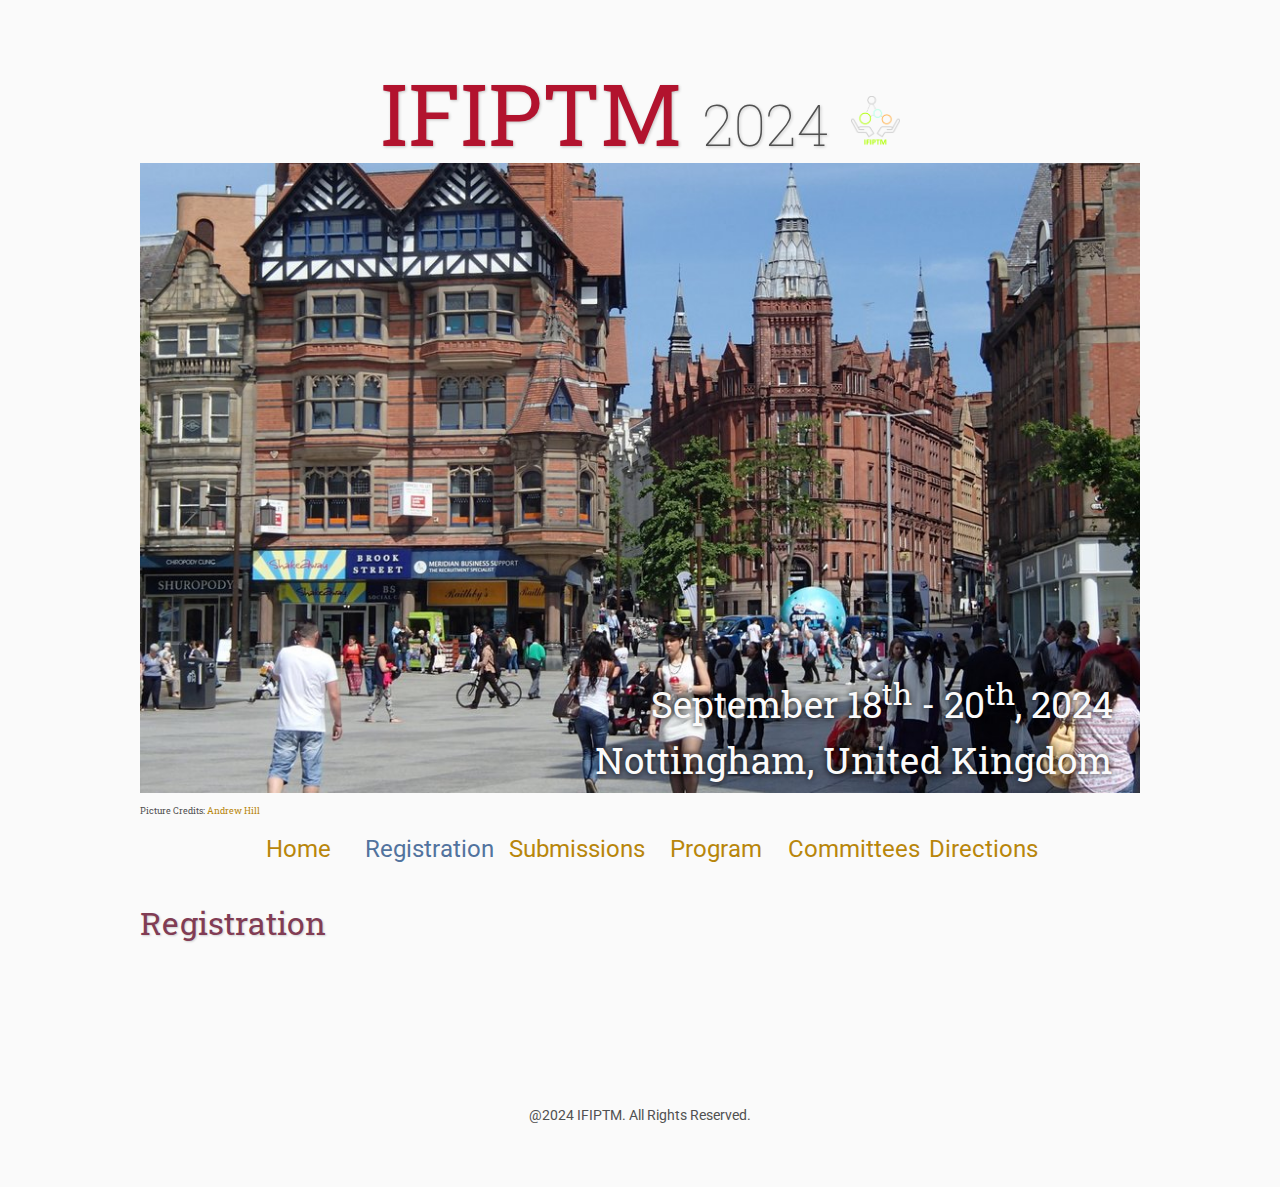
<file: registration/IFIPTM 2024.html>
<!DOCTYPE html>
<html lang="en"><head><meta http-equiv="Content-Type" content="text/html; charset=windows-1252">
    <base href="..">
    <link rel="stylesheet" type="text/css" media="all" href="./IFIPTM 2024_files/main.css">
    <meta name="description" content="Conference Template">
    <meta name="resource-type" content="document">
    <meta name="distribution" content="global">
    <meta name="KeyWords" content="Conference">
    <title>Registration</title>
</head>

<body>

    <div class="banner">
        <a title="Towards King Street, Nottingham by Andrew Hill, CC BY-SA 2.0 &lt;https://creativecommons.org/licenses/by-sa/2.0&gt;, via Wikimedia Commons" href="https://commons.wikimedia.org/wiki/File:Towards_King_Street,_Nottingham_-_geograph.org.uk_-_4014525.jpg"><img width="1000" alt="Towards King Street, Nottingham - geograph.org.uk - 4014525" src="./IFIPTM 2024_files/Towards_King_Street,_Nottingham_-_geograph.org.uk_-_4014525.jpg"></a>
        <!-- <a title="Moyan Brenn from Italy, CC BY 2.0 &lt;https://creativecommons.org/licenses/by/2.0&gt;, via Wikimedia Commons" href="https://commons.wikimedia.org/wiki/File:Amsterdam_(5086325695).jpg"><img alt="Amsterdam (5086325695)" src="./IFIPTM 2024_files/Amsterdam_(5086325695).jpg" class="responsive"></a> -->
        <div class="top-left">
            <!-- <img src="./IFIPTM 2024_files/cwi-logo.png" height="50"> -->
            <span class="title1">IFIPTM <span class="year">2024</span>
            <img src="./IFIPTM 2024_files/logo_ifiptm-transparent.png" height="50">
        </span></div>
        <div class="bottom-right">
            September 18<sup>th</sup> - 20<sup>th</sup>, 2024 <br> Nottingham, United Kingdom
        </div>
        <div class="small">
            Picture Credits: <a href="https://www.geograph.org.uk/photo/4014525">	Andrew Hill</a>
        </div>
    </div>
    
    <table class="navigation">
        <tbody><tr>
            <td class="navigation">
                <a title="Conference Home Page" href=".">Home</a>
            </td>
            <td class="navigation">
                <a class="current" title="Register for the Conference" href="registration">Registration</a>
            </td>
            <td class="navigation">
                <a title="Submit a paper for the Conference" href="submissions">Submissions</a>
            </td>
            <td class="navigation">
                <a title="Conference Program" href="program">Program</a> 
            </td>
            <td class="navigation">
                <a title="Committees" href="committees">Committees</a>
            </td>
            <td class="navigation">
                <a title="Directions to the Conference" href="directions">Directions</a>
            </td>
        </tr>
    </tbody></table>

    <h2>Registration</h2>


    <footer>
        @2024 IFIPTM. All Rights Reserved.
    </footer>
</file>
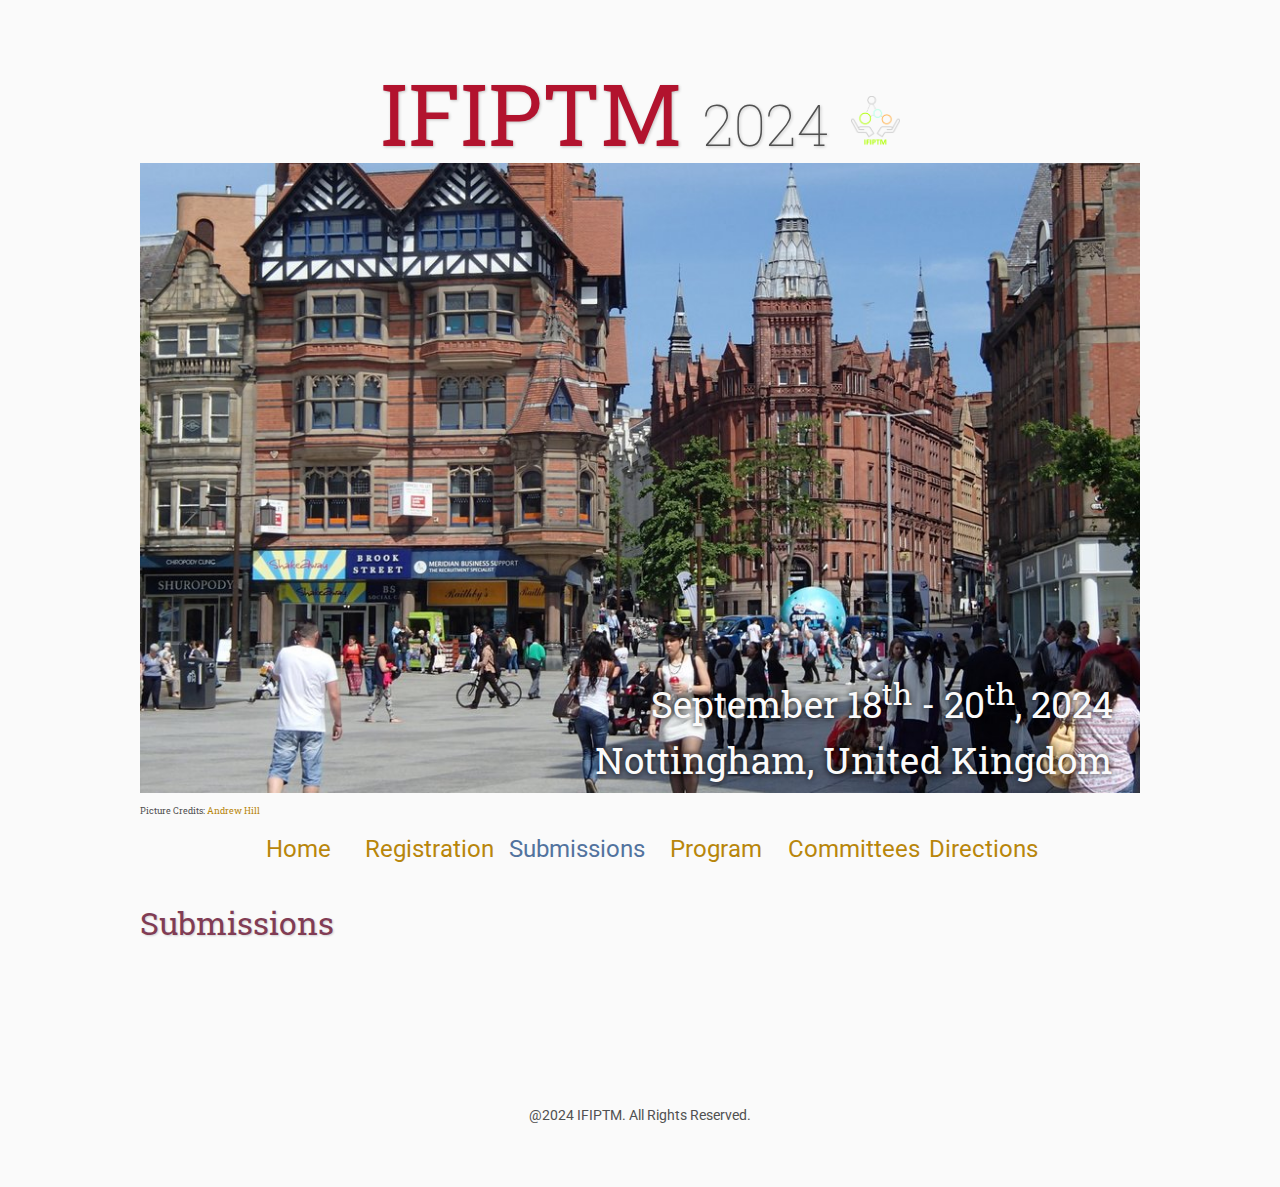
<file: submissions/IFIPTM 2024.html>
<!DOCTYPE html>
<html lang="en"><head><meta http-equiv="Content-Type" content="text/html; charset=windows-1252">
    <base href="..">
    <link rel="stylesheet" type="text/css" media="all" href="./IFIPTM 2024_files/main.css">
    <meta name="description" content="Conference Template">
    <meta name="resource-type" content="document">
    <meta name="distribution" content="global">
    <meta name="KeyWords" content="Conference">
    <title>Submissions</title>
</head>

<body>

    <div class="banner">
        <a title="Towards King Street, Nottingham by Andrew Hill, CC BY-SA 2.0 &lt;https://creativecommons.org/licenses/by-sa/2.0&gt;, via Wikimedia Commons" href="https://commons.wikimedia.org/wiki/File:Towards_King_Street,_Nottingham_-_geograph.org.uk_-_4014525.jpg"><img width="1000" alt="Towards King Street, Nottingham - geograph.org.uk - 4014525" src="./IFIPTM 2024_files/Towards_King_Street,_Nottingham_-_geograph.org.uk_-_4014525.jpg"></a>
        <!-- <a title="Moyan Brenn from Italy, CC BY 2.0 &lt;https://creativecommons.org/licenses/by/2.0&gt;, via Wikimedia Commons" href="https://commons.wikimedia.org/wiki/File:Amsterdam_(5086325695).jpg"><img alt="Amsterdam (5086325695)" src="./IFIPTM 2024_files/Amsterdam_(5086325695).jpg" class="responsive"></a> -->
        <div class="top-left">
            <!-- <img src="./IFIPTM 2024_files/cwi-logo.png" height="50"> -->
            <span class="title1">IFIPTM <span class="year">2024</span>
            <img src="./IFIPTM 2024_files/logo_ifiptm-transparent.png" height="50">
        </span></div>
        <div class="bottom-right">
            September 18<sup>th</sup> - 20<sup>th</sup>, 2024 <br> Nottingham, United Kingdom
        </div>
        <div class="small">
            Picture Credits: <a href="https://www.geograph.org.uk/photo/4014525">	Andrew Hill</a>
        </div>
    </div>
    
    <table class="navigation">
        <tbody><tr>
            <td class="navigation">
                <a title="Conference Home Page" href=".">Home</a>
            </td>
            <td class="navigation">
                <a title="Register for the Conference" href="registration">Registration</a>
            </td>
            <td class="navigation">
                <a class="current" title="Submit a paper for the Conference" href="submissions">Submissions</a>
            </td>
            <td class="navigation">
                <a title="Conference Program" href="program">Program</a> 
            </td>
            <td class="navigation">
                <a title="Committees" href="committees">Committees</a>
            </td>
            <td class="navigation">
                <a title="Directions to the Conference" href="directions">Directions</a>
            </td>
        </tr>
    </tbody></table>

    <h2>Submissions</h2>


    <footer>
        @2024 IFIPTM. All Rights Reserved.
    </footer>
</file>
<file: IFIPTM 2024_files/main.css>
/* main.css */

/* These are the colors and fonts used throughout the webpage.
 * I've listed them here so that a user may easily
 * do a search-and-replace for these to change the site theme.
 *   'Roboto',sans-serif; Font for the title text
 *   'Roboto-Slab',serif; Font for the body text 
 *   #fafafa; Background color of the site
 *   #505050; Foreground (text) color of the site
 *   #52739e; Navy, "Template" in the logo, current page in navigation, special titles in the Program
 *   #b2132e; Reddish, "Conference" in the logo, hover color for links
 *   #813c54; Heading color, titles in the Program
 *   #b8860b; Dark Goldenrod, color for links
 */

@import url('https://fonts.googleapis.com/css?family=Roboto%7CRoboto+Slab');

*{
    border:0;
    font:inherit;
    font-size:1em;
    margin:0;
    padding:0;
    vertical-align:baseline;
}

body{
    background-color: #fafafa;
    background-size: cover;
    background-attachment: fixed;
    color: #505050; 
    text-align:left;
    font-family:'Roboto',sans-serif;
    font-size:1em;
    line-height:1.5em;
    margin: 60px auto;
    width: 1000px;
}

.small{
    font-size: xx-small;
    padding: -10px;
}

.responsive {
    width: 100%;
    height: auto;
  }

  .resp {
    width: 40%;
    float: left;
  }

a{color: #b8860b; text-decoration:none;}
a.current{color: #52739e;}
a.current:hover{color: #e82945;}
a:hover{color: #b2132e;}
a:active{color: #e82945;}
h1,h2,h3,h4{clear:left; color: #813c54; margin:1.5em 0em 1em 0em; font-family:'Roboto Slab',serif; text-shadow: 1px 1px 2px #d0d0d0;}
h1{font-size:2.67em;}
h2{font-size:2.00em;}
h3{font-size:1.67em;}
h4{font-size:1.33em;}
p{list-style:none; margin:24px auto 24px auto; padding:0px; width:900px; text-align:left;}
li a, p a {text-decoration:underline; text-decoration-color:#b8860b;}
ul{list-style:none; margin:24px auto 24px auto; padding:0px; width:800px; text-align:left;}
ul li{list-style-type:circle; margin:0px auto 0px auto; padding:0px; text-align:left;}
i,em{font-style:italic;}
b,strong{font-weight:bold;}
sup{
    vertical-align: super;
    font-size: 0.8em;
    line-height: 0;
}
sub{
    vertical-align: sub;
    font-size: 0.8em;
    line-height: 0;
}
table{
    width: 1000px;
    margin: 12px auto 24px auto;
    float: center;
    /* UNCOMMENT THIS FOR DEBUGGING THE ALIGNMENT */
    /*border: 1px solid black;*/
}
th,td{
    text-align: left;
    /* UNCOMMENT THIS FOR DEBUGGING THE ALIGNMENT */
    /*border: 1px solid black;*/
}

/* Website Banner */
.banner {position: relative; font-family:'Roboto Slab',serif;}
.top-left {font-size:5.33em; color: #505050; background: #fafafa; text-align: center; width: 1000px; height: 67px; position: absolute; padding: 36px 0 0 0; top: 0px;}
.bottom-right {font-size:2.33em; color: #fafafa; line-height: 1.5em; width: auto; height: 100px; padding: 0px 27px 27px 0px; text-align: right; position: absolute; bottom: 20px; right: 0px; text-shadow: 0px 0px 6px #000000;}

/* Conference Title Logo */
.title1{color: #b2132e; text-shadow: 1px 1px 3px #c0c0c0;} 
.title2{color: #52739e; text-shadow: 1px 1px 3px #c0c0c0;}
.year{color: #505050; font-size:0.67em; font-weight: lighter;}

/* Navigation Links (Home, Registration, etc) */
table.navigation{width:800px;}
td.navigation{font-size:1.50em; white-space:nowrap; width:20%; text-align:center; vertical-align:middle; padding:0px 0px 0px 0px;}

/* Sponsor Images */
table.sponsors{width:800px;}
td.sponsor{white-space:nowrap; width:33%; text-align:center; vertical-align:middle; padding:0px 0px 0px 0px;}
td.sponsor img{width: 100%}

/* The Table on the Program Page */
td.room{padding: 4px 12px 4px 4px; width: 90%; vertical-align:bottom; font-size:1.67em; color: #52739e; height:32px;}
td.date{white-space:nowrap; width:130px; text-align:right; vertical-align:top; padding:4px 16px 0px 0px;}
td.title{padding: 4px 12px 4px 4px; width: 90%; vertical-align:top; font-size:1.5em; color: #813c54; height:32px; font-family:'Roboto Slab',serif; text-shadow: 1px 1px 2px #d0d0d0; }
td.title-special{padding: 4px 12px 4px 4px; width: 90%; vertical-align:top; font-size:1.67em; color: #52739e; height:32px; font-family:'Roboto Slab',serif; text-shadow: 1px 1px 2px #d0d0d0;}
td.speaker{padding: 4px 12px 4px 4px; font-style: italic; font-size:1em; max-height:999999px}
td.abstract{padding: 4px 12px 12px 4px; font-size:1em; max-height:999999px}
td.abstract img{display: block; margin: 4px auto 8px auto}
table.plenary{padding-top: 8px; background: #ffffff;}

/* Registration and Directions iframes and Images */
iframe.registration{display:block; margin:1em auto 2em auto; width:700px; height:1400px; border:none;}
iframe.directions{display:block; margin:1em auto 2em auto; width:800px; height:400px; border:none;}
img.center{display:block; width:67%; margin:1em auto 2em auto;}

/* Flyer Images */
table.flyers{width:800px;}
td.flyer{white-space:nowrap; width:50%; text-align:center; vertical-align:middle; padding:0px 0px 0px 0px;}
td.sponsor img{width: 100%}

footer{font-size:0.875em; margin-top:12em; text-align:center;}

/* My hacky way of making the site mobile-friendly */
@media only screen and (max-width: 1100px) {
    h2{font-size:3.00em;}
    p{font-size:1.5em; line-height:1.5em;}
    th,td,tr{font-size:1.5em; line-height:1.5em;}
    td.date{font-size:1em; padding-top:0.5em;}
    td.navigation{font-size:1.5em; padding:0px 20px 0px 20px;}
    table.footer{font-size:0.33em;}
}
</file>
